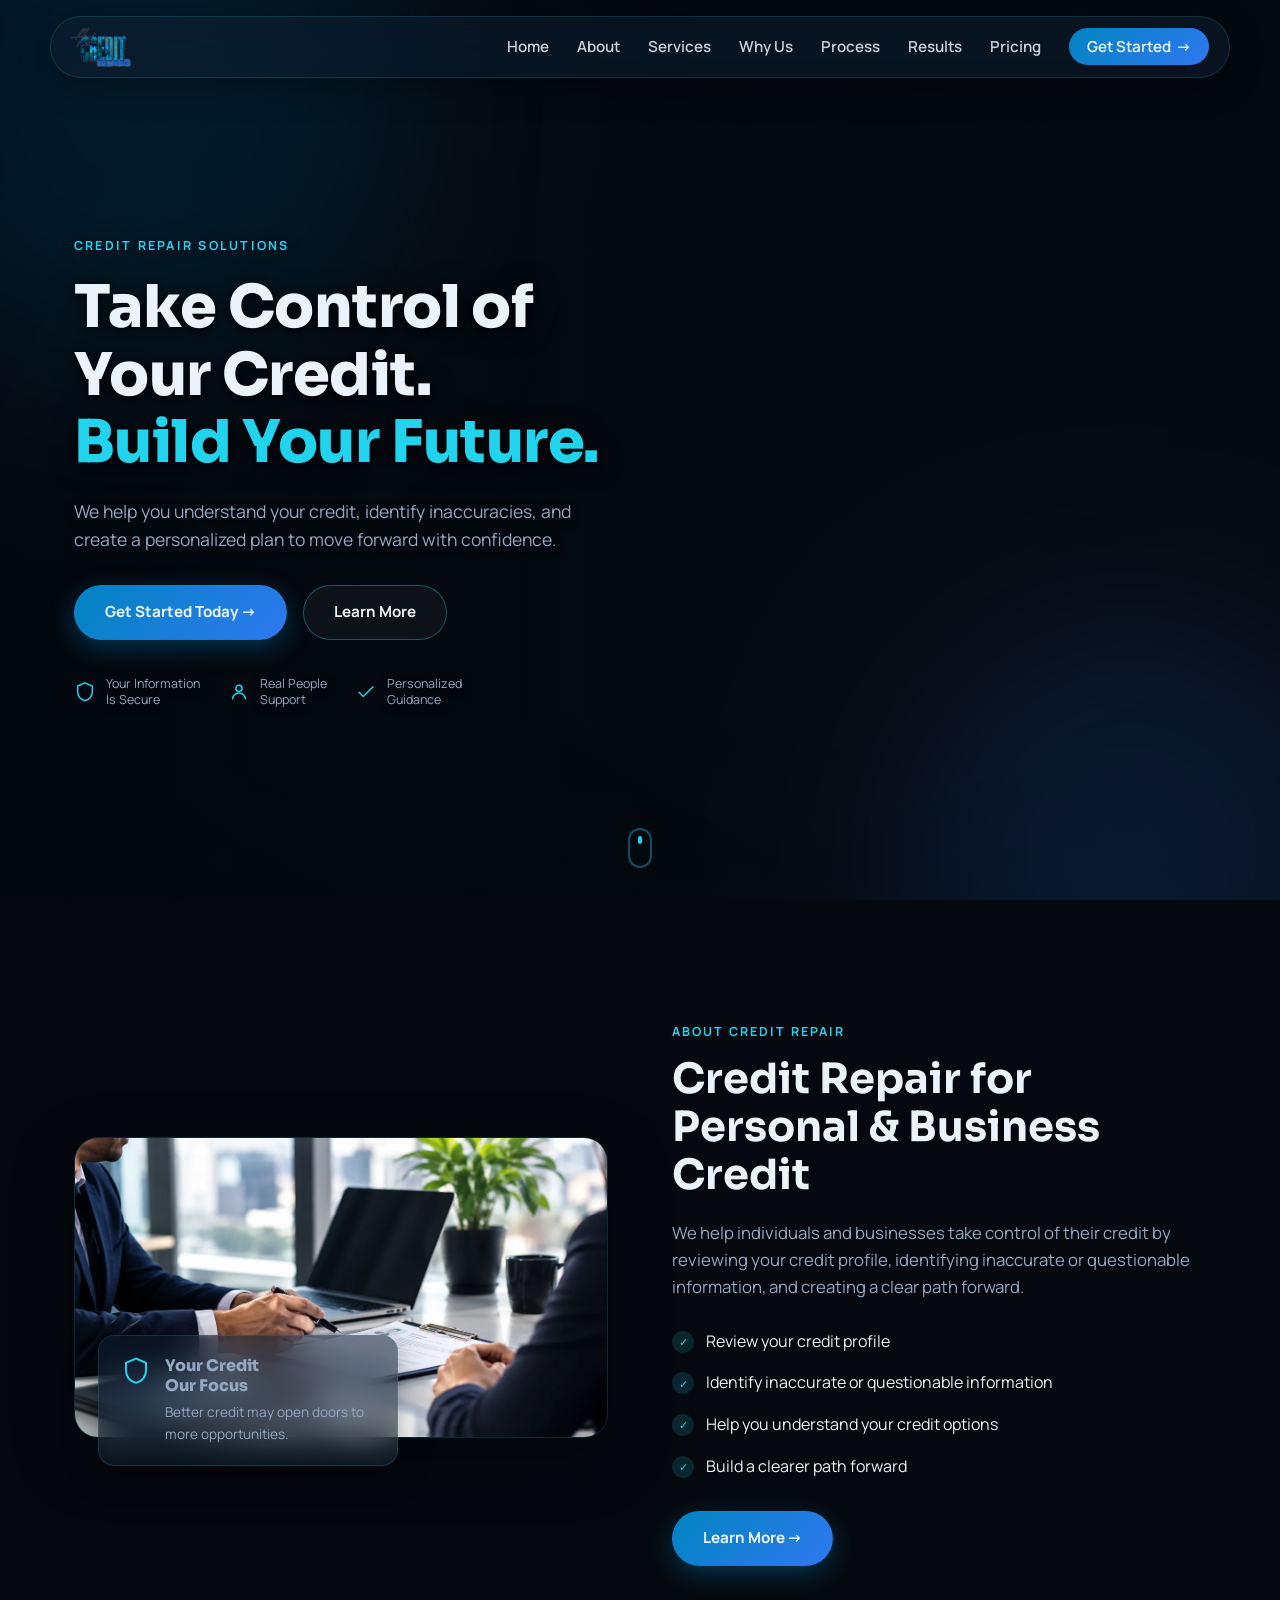
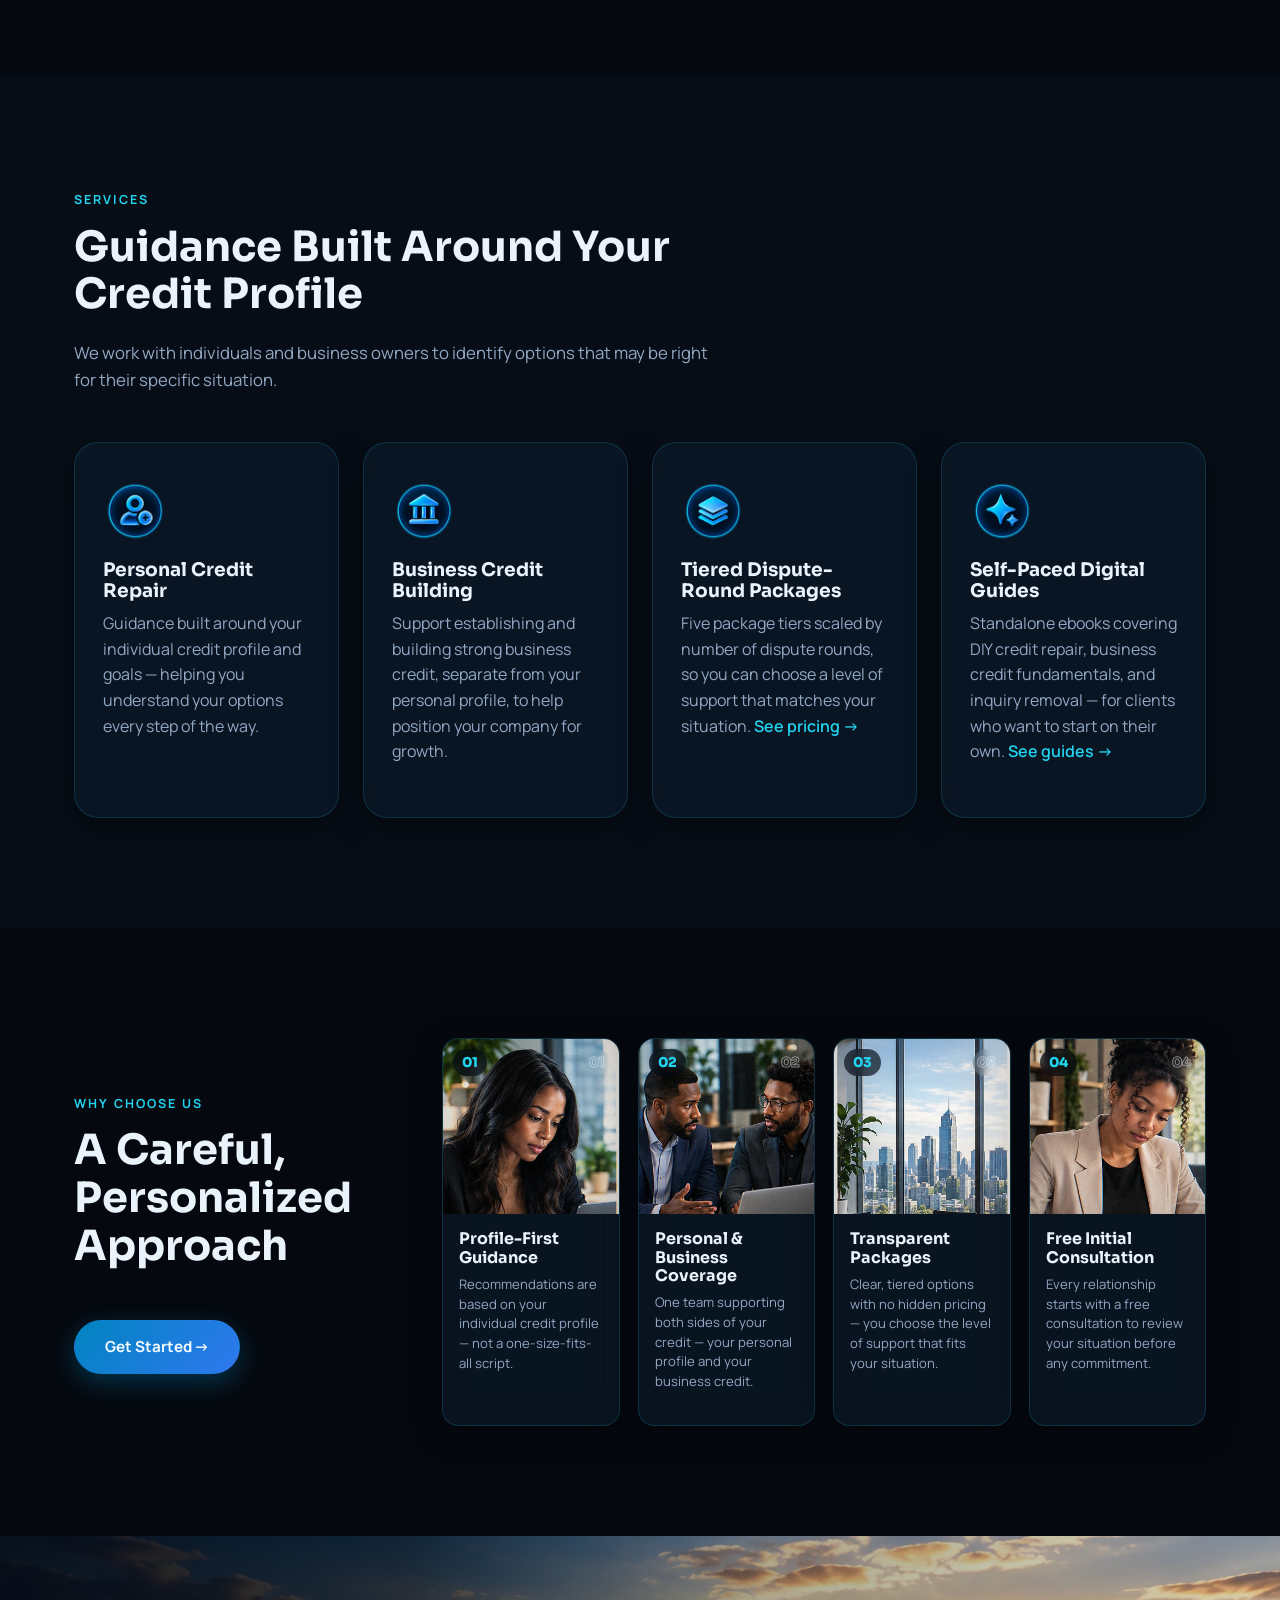
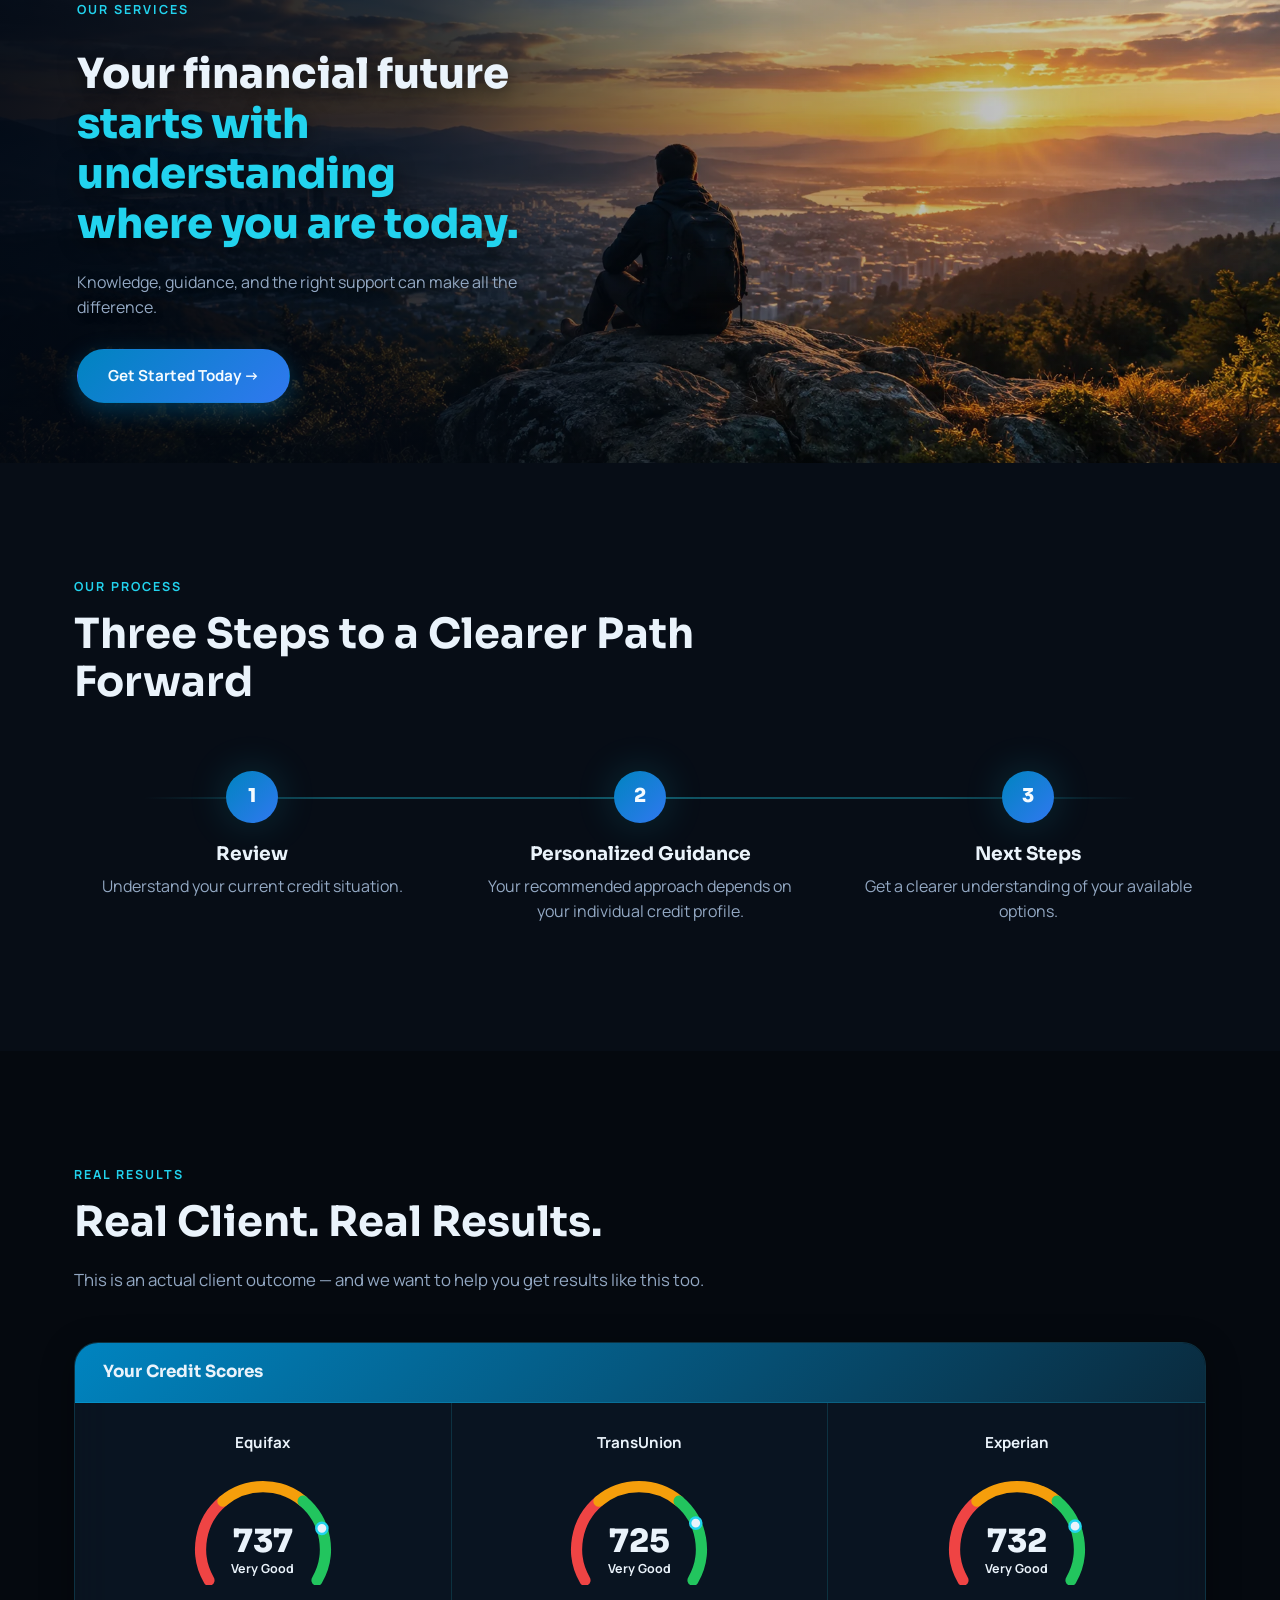
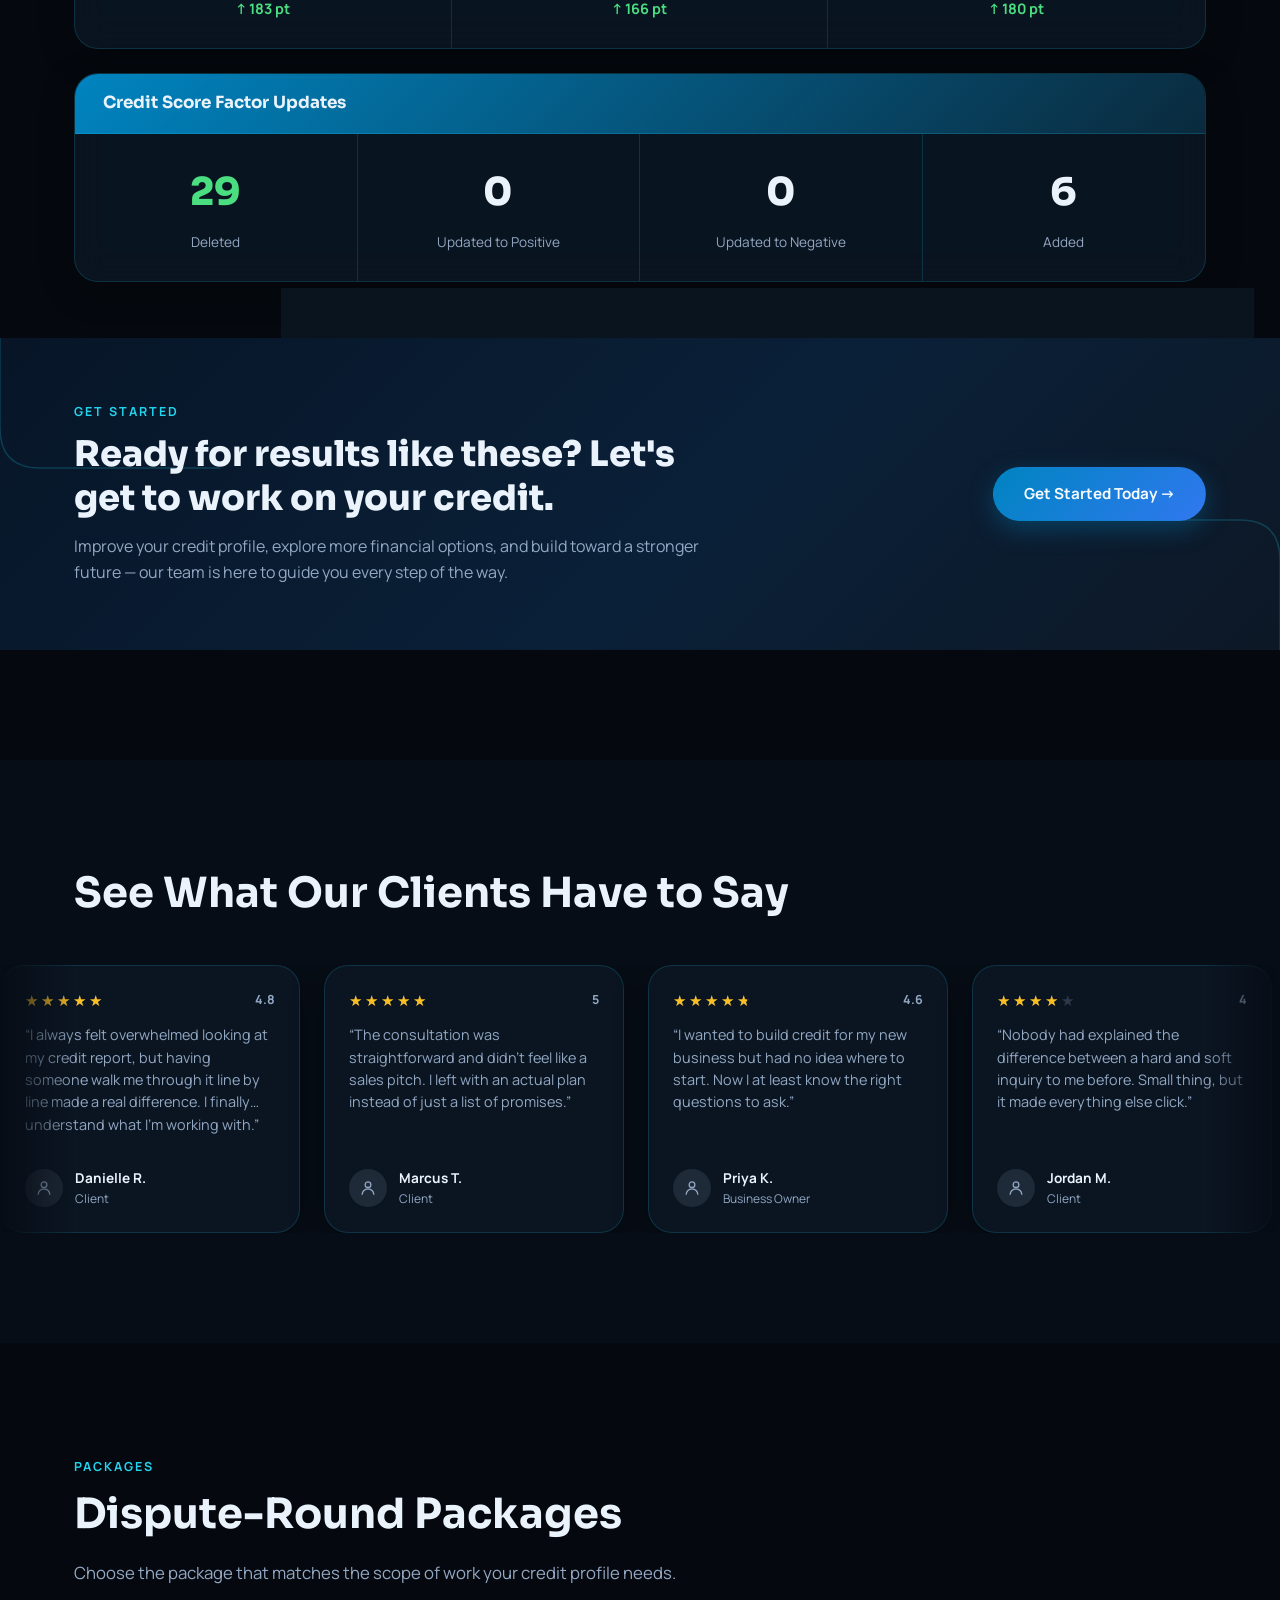
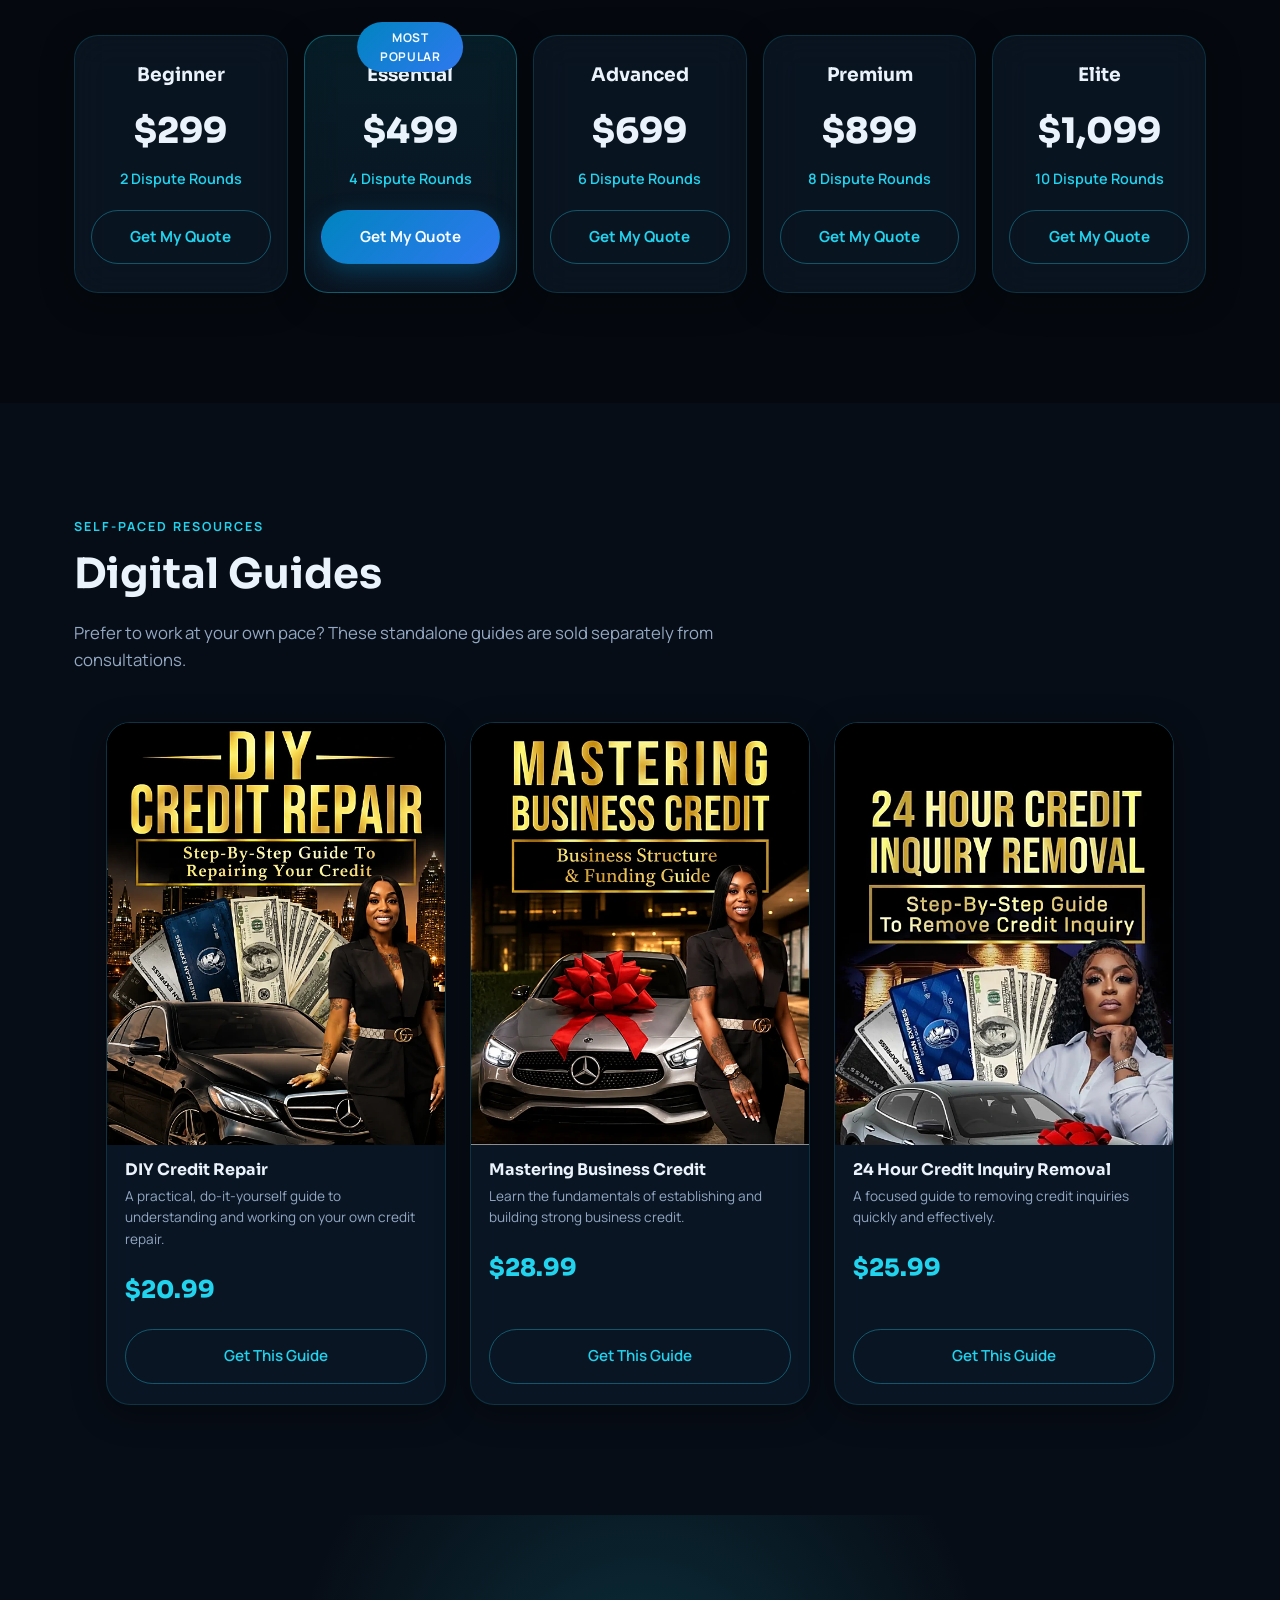
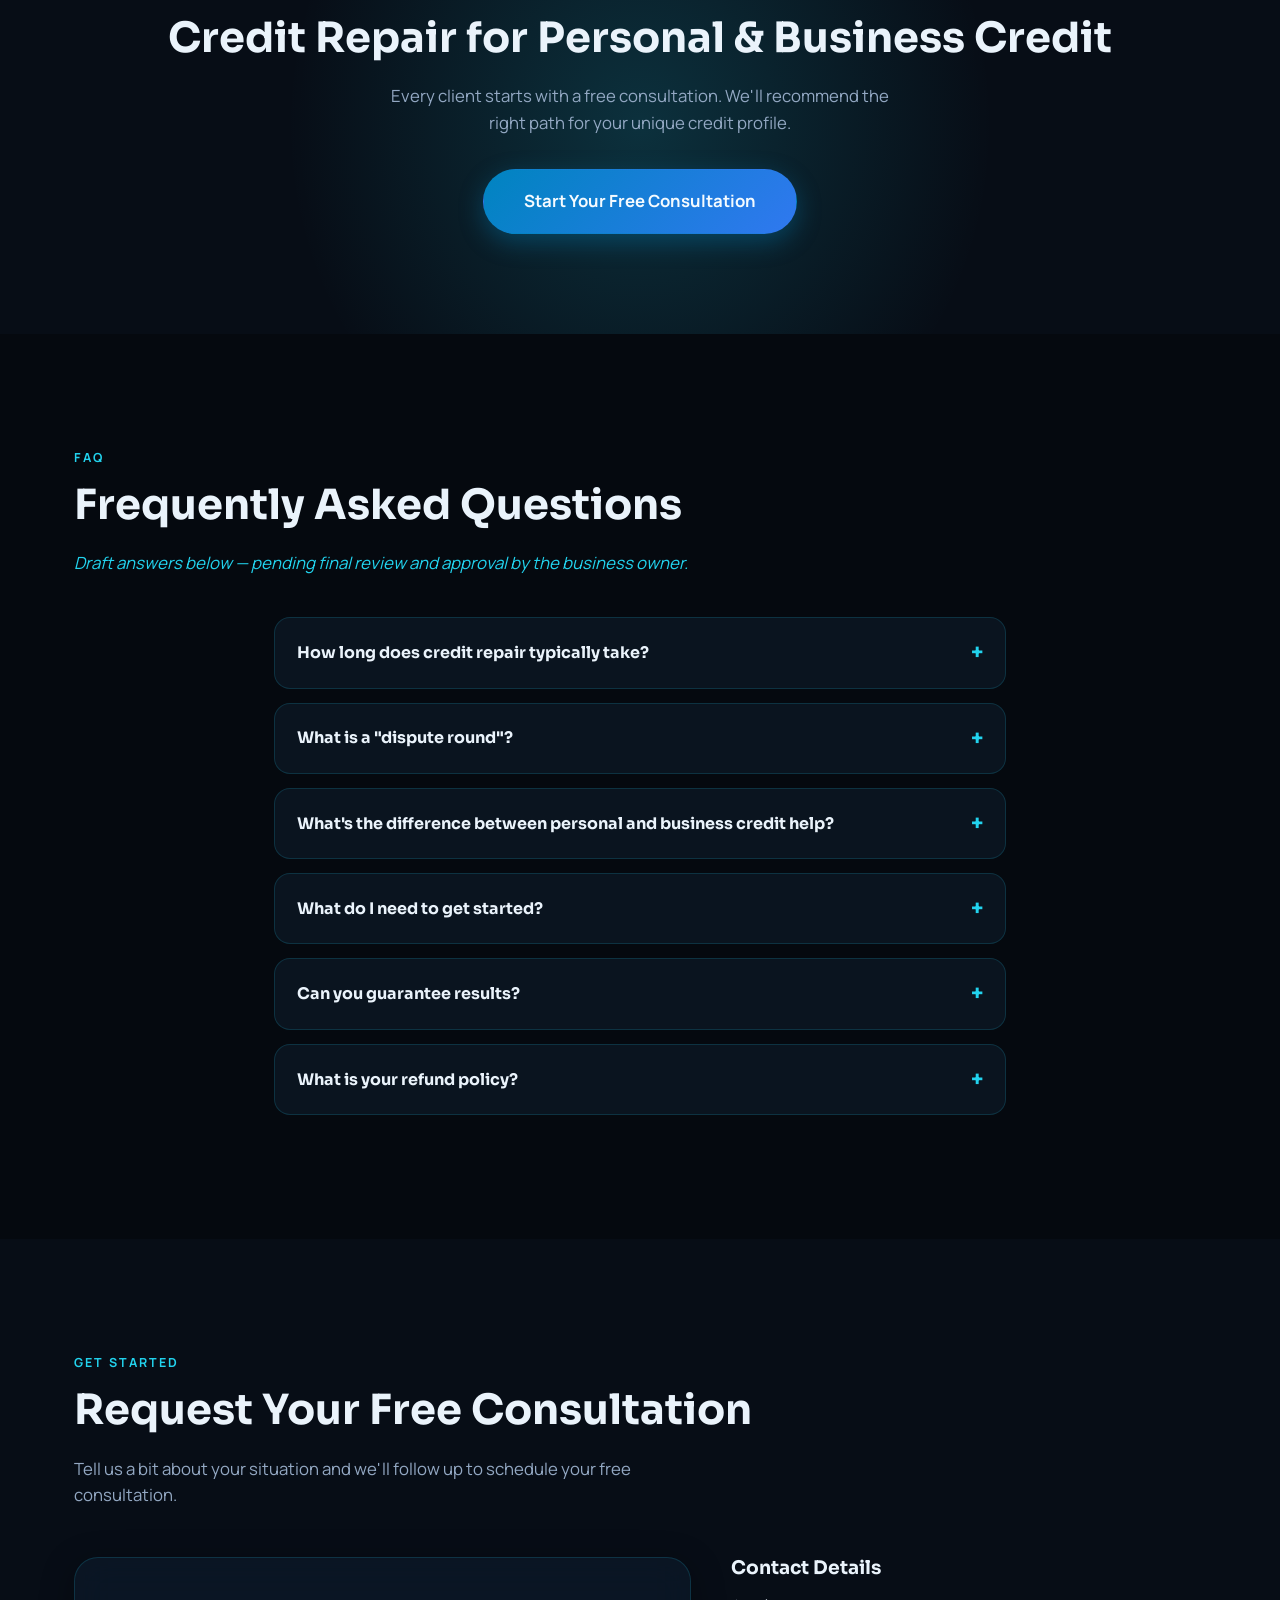
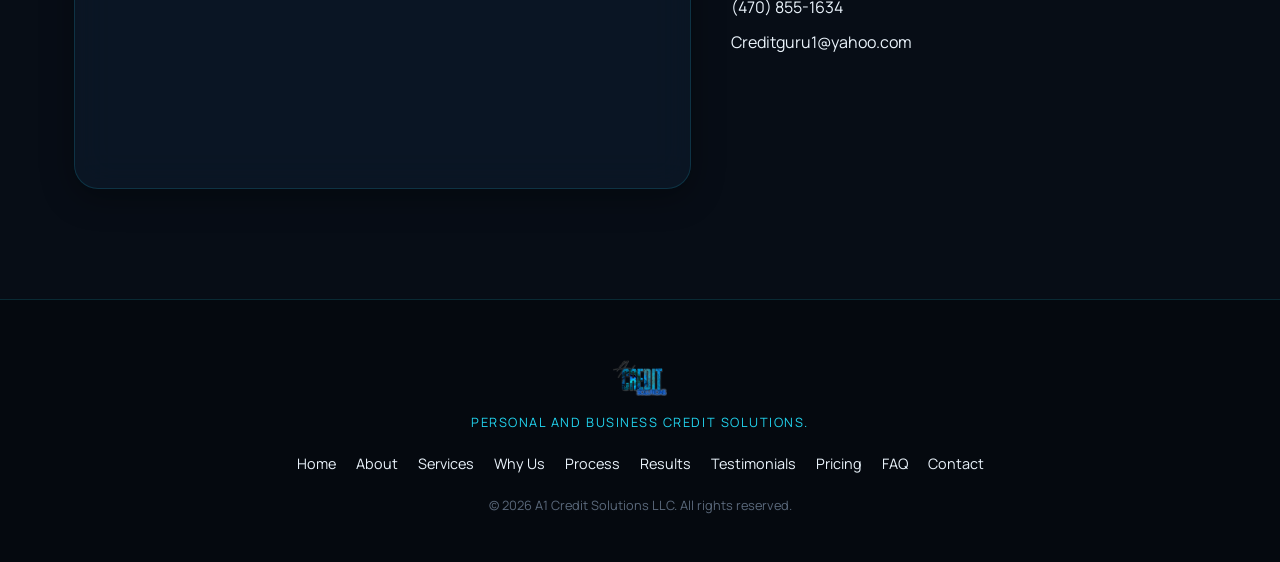
<file: index.html>
<!DOCTYPE html>
<html lang="en">
<head>
<meta charset="UTF-8">
<meta name="viewport" content="width=device-width, initial-scale=1.0">
<title>A1 Credit Solutions | Personal &amp; Business Credit Repair</title>
<meta name="description" content="A1 Credit Solutions offers personalized personal and business credit repair guidance, tiered dispute-round packages, and self-paced credit education resources.">
<link rel="preconnect" href="https://fonts.googleapis.com">
<link rel="preconnect" href="https://fonts.gstatic.com" crossorigin>
<link href="https://fonts.googleapis.com/css2?family=Manrope:wght@400;500;600;700;800&family=Sora:wght@600;700;800&display=swap" rel="stylesheet">
<link rel="stylesheet" href="css/style.css">
<link rel="icon" href="assets/logo.webp">
</head>
<body>

<div id="a1cr">

<a class="skip-link" href="#main">Skip to content</a>

<!-- ===== NAV ===== -->
<header class="site-header" id="site-header">
  <nav class="nav glass" aria-label="Primary">
    <a href="#top" class="brand" aria-label="A1 Credit Solutions home">
      <img src="assets/logo.webp" alt="A1 Credit Solutions logo" class="brand-logo">
    </a>
    <button class="nav-toggle" id="navToggle" aria-expanded="false" aria-controls="navLinks" aria-label="Toggle navigation menu">
      <span></span><span></span><span></span>
    </button>
    <ul class="nav-links" id="navLinks">
      <li><a href="#top">Home</a></li>
      <li><a href="#about">About</a></li>
      <li><a href="#services">Services</a></li>
      <li><a href="#why-us">Why Us</a></li>
      <li><a href="#process">Process</a></li>
      <li><a href="#results">Results</a></li>
      <li><a href="#pricing">Pricing</a></li>
      <li><a href="#contact" class="nav-cta">Get Started <span class="btn-arrow">&rarr;</span></a></li>
    </ul>
  </nav>
</header>

<main id="main">

  <!-- ===== HERO ===== -->
  <section class="hero" id="top">
    <div class="hero-media" aria-hidden="true">
      <video class="hero-video" id="heroVideo" autoplay muted loop playsinline preload="metadata">
        <source src="assets/hero-bg.mp4" type="video/mp4">
      </video>
      <div class="hero-overlay"></div>
      <div class="hero-glow hero-glow--a"></div>
      <div class="hero-glow hero-glow--b"></div>
    </div>

    <div class="hero-content-wrap container">
      <div class="hero-text">
        <span class="hero-eyebrow hero-anim" style="--d:0.1s">Credit Repair Solutions</span>
        <h1 class="hero-title hero-anim" style="--d:0.22s">Take Control of<br>Your Credit.<br><span class="text-accent">Build Your Future.</span></h1>
        <p class="hero-subhead hero-anim" style="--d:0.36s">We help you understand your credit, identify inaccuracies, and create a personalized plan to move forward with confidence.</p>
        <div class="hero-actions hero-anim" style="--d:0.48s">
          <a href="#contact" class="btn btn-primary hero-btn-primary">Get Started Today <span class="btn-arrow">&rarr;</span></a>
          <a href="#about" class="btn btn-ghost">Learn More</a>
        </div>
        <ul class="hero-trust hero-anim" style="--d:0.6s">
          <li>
            <svg viewBox="0 0 24 24" fill="none" stroke="currentColor" stroke-width="1.6"><path d="M12 2l8 3.5v6c0 5-3.4 8.6-8 10-4.6-1.4-8-5-8-10v-6L12 2z"/></svg>
            <span>Your Information<br>Is Secure</span>
          </li>
          <li>
            <svg viewBox="0 0 24 24" fill="none" stroke="currentColor" stroke-width="1.6"><circle cx="12" cy="8" r="3.4"/><path d="M5 20c0-3.9 3.1-7 7-7s7 3.1 7 7"/></svg>
            <span>Real People<br>Support</span>
          </li>
          <li>
            <svg viewBox="0 0 24 24" fill="none" stroke="currentColor" stroke-width="1.6"><path d="M4 12l5 5L20 6"/></svg>
            <span>Personalized<br>Guidance</span>
          </li>
        </ul>
      </div>
    </div>

    <div class="scroll-cue" aria-hidden="true"><span></span></div>
  </section>

  <!-- ===== ABOUT / STATS ===== -->
  <section class="section" id="about">
    <div class="container about-grid">
      <div class="about-media reveal">
        <img src="assets/about-photo.webp" alt="Two professionals reviewing a client's credit profile together" class="about-photo">
        <div class="about-badge glass">
          <span class="about-badge-icon" aria-hidden="true">
            <svg viewBox="0 0 24 24" fill="none" stroke="currentColor" stroke-width="1.6"><path d="M12 2l8 3.5v6c0 5-3.4 8.6-8 10-4.6-1.4-8-5-8-10v-6L12 2z"/></svg>
          </span>
          <div>
            <p class="about-badge-title">Your Credit<br>Our Focus</p>
            <p class="about-badge-text">Better credit may open doors to more opportunities.</p>
          </div>
        </div>
      </div>
      <div class="about-content reveal">
        <span class="eyebrow">About Credit Repair</span>
        <h2 class="section-title">Credit Repair for Personal &amp; Business Credit</h2>
        <p class="section-lead">We help individuals and businesses take control of their credit by reviewing your credit profile, identifying inaccurate or questionable information, and creating a clear path forward.</p>
        <ul class="about-checklist">
          <li><span class="check-icon" aria-hidden="true">&#10003;</span>Review your credit profile</li>
          <li><span class="check-icon" aria-hidden="true">&#10003;</span>Identify inaccurate or questionable information</li>
          <li><span class="check-icon" aria-hidden="true">&#10003;</span>Help you understand your credit options</li>
          <li><span class="check-icon" aria-hidden="true">&#10003;</span>Build a clearer path forward</li>
        </ul>
        <a href="#services" class="btn btn-primary">Learn More <span class="btn-arrow">&rarr;</span></a>
      </div>
    </div>
  </section>

  <!-- ===== SERVICES ===== -->
  <section class="section section--alt" id="services">
    <div class="container reveal">
      <span class="eyebrow">Services</span>
      <h2 class="section-title">Guidance Built Around Your Credit Profile</h2>
      <p class="section-lead">We work with individuals and business owners to identify options that may be right for their specific situation.</p>
    </div>

    <div class="card-grid container">
      <article class="service-card glass reveal">
        <img src="assets/icons/icon-personal.webp" alt="" class="service-icon" width="64" height="64">
        <h3>Personal Credit Repair</h3>
        <p>Guidance built around your individual credit profile and goals — helping you understand your options every step of the way.</p>
      </article>
      <article class="service-card glass reveal">
        <img src="assets/icons/icon-business.webp" alt="" class="service-icon" width="64" height="64">
        <h3>Business Credit Building</h3>
        <p>Support establishing and building strong business credit, separate from your personal profile, to help position your company for growth.</p>
      </article>
      <article class="service-card glass reveal">
        <img src="assets/icons/icon-packages.webp" alt="" class="service-icon" width="64" height="64">
        <h3>Tiered Dispute-Round Packages</h3>
        <p>Five package tiers scaled by number of dispute rounds, so you can choose a level of support that matches your situation. <a href="#pricing">See pricing &rarr;</a></p>
      </article>
      <article class="service-card glass reveal">
        <img src="assets/icons/icon-guides.webp" alt="" class="service-icon" width="64" height="64">
        <h3>Self-Paced Digital Guides</h3>
        <p>Standalone ebooks covering DIY credit repair, business credit fundamentals, and inquiry removal — for clients who want to start on their own. <a href="#digital-products">See guides &rarr;</a></p>
      </article>
    </div>
  </section>

  <!-- ===== WHY CHOOSE US ===== -->
  <section class="section" id="why-us">
    <div class="container why-layout">
      <div class="why-intro reveal">
        <span class="eyebrow">Why Choose Us</span>
        <h2 class="section-title">A Careful, Personalized Approach</h2>
        <a href="#contact" class="btn btn-primary">Get Started <span class="btn-arrow">&rarr;</span></a>
      </div>
      <div class="why-grid">
        <div class="why-card glass reveal">
          <div class="why-media">
            <img src="assets/services/personal.webp" alt="A woman reviewing her credit profile on a laptop" class="why-photo" loading="lazy">
            <span class="why-badge">01</span>
            <span class="why-badge why-badge--echo">01</span>
          </div>
          <div class="why-body">
            <h3>Profile-First Guidance</h3>
            <p>Recommendations are based on your individual credit profile — not a one-size-fits-all script.</p>
          </div>
        </div>
        <div class="why-card glass reveal">
          <div class="why-media">
            <img src="assets/services/business.webp" alt="Two business owners reviewing credit documents together" class="why-photo" loading="lazy">
            <span class="why-badge">02</span>
            <span class="why-badge why-badge--echo">02</span>
          </div>
          <div class="why-body">
            <h3>Personal &amp; Business Coverage</h3>
            <p>One team supporting both sides of your credit — your personal profile and your business credit.</p>
          </div>
        </div>
        <div class="why-card glass reveal">
          <div class="why-media">
            <img src="assets/services/packages.webp" alt="A boardroom table overlooking the city skyline" class="why-photo" loading="lazy">
            <span class="why-badge">03</span>
            <span class="why-badge why-badge--echo">03</span>
          </div>
          <div class="why-body">
            <h3>Transparent Packages</h3>
            <p>Clear, tiered options with no hidden pricing — you choose the level of support that fits your situation.</p>
          </div>
        </div>
        <div class="why-card glass reveal">
          <div class="why-media">
            <img src="assets/services/guides.webp" alt="A woman taking notes beside her laptop while studying" class="why-photo" loading="lazy">
            <span class="why-badge">04</span>
            <span class="why-badge why-badge--echo">04</span>
          </div>
          <div class="why-body">
            <h3>Free Initial Consultation</h3>
            <p>Every relationship starts with a free consultation to review your situation before any commitment.</p>
          </div>
        </div>
      </div>
    </div>
  </section>

  <!-- ===== PHOTO CTA BANNER ===== -->
  <section class="cta-photo-band">
    <div class="cta-photo-media" aria-hidden="true">
      <img src="assets/cta-banner.webp" alt="" class="cta-photo-img">
      <div class="cta-photo-overlay"></div>
    </div>
    <div class="cta-photo-inner reveal">
      <span class="eyebrow">Our Services</span>
      <h2 class="cta-photo-title">Your financial future<br><span class="text-accent">starts with understanding<br>where you are today.</span></h2>
      <p class="cta-photo-text">Knowledge, guidance, and the right support can make all the difference.</p>
      <a href="#contact" class="btn btn-primary">Get Started Today <span class="btn-arrow">&rarr;</span></a>
    </div>
  </section>

  <!-- ===== PROCESS ===== -->
  <section class="section section--alt" id="process">
    <div class="container reveal">
      <span class="eyebrow">Our Process</span>
      <h2 class="section-title">Three Steps to a Clearer Path Forward</h2>
    </div>
    <div class="process-track container">
      <div class="process-line" aria-hidden="true"></div>
      <div class="process-step reveal">
        <span class="process-index">1</span>
        <h3>Review</h3>
        <p>Understand your current credit situation.</p>
      </div>
      <div class="process-step reveal">
        <span class="process-index">2</span>
        <h3>Personalized Guidance</h3>
        <p>Your recommended approach depends on your individual credit profile.</p>
      </div>
      <div class="process-step reveal">
        <span class="process-index">3</span>
        <h3>Next Steps</h3>
        <p>Get a clearer understanding of your available options.</p>
      </div>
    </div>
  </section>

  <!-- ===== RESULTS ===== -->
  <section class="section" id="results">
    <div class="container reveal">
      <span class="eyebrow">Real Results</span>
      <h2 class="section-title">Real Client. Real Results.</h2>
      <p class="section-lead">This is an actual client outcome — and we want to help you get results like this too.</p>
    </div>

    <div class="results-wrap container reveal">
      <div class="results-panel glass">
        <div class="results-panel-header">Your Credit Scores</div>
        <div class="results-scores">
          <div class="score-card">
            <span class="score-bureau">Equifax</span>
            <div class="score-gauge">
              <svg viewBox="0 0 200 150" class="score-gauge-svg" aria-hidden="true"><path d="M 32.45 144.00 A 78 78 0 0 1 49.86 45.25" stroke="#ef4444" stroke-width="14" fill="none" stroke-linecap="round"/><path d="M 49.86 45.25 A 78 78 0 0 1 150.14 45.25" stroke="#f59e0b" stroke-width="14" fill="none" stroke-linecap="round"/><path d="M 150.14 45.25 A 78 78 0 0 1 167.55 144.00" stroke="#22c55e" stroke-width="14" fill="none" stroke-linecap="round"/><circle cx="173.61" cy="79.21" r="7" fill="#eaf3fb" stroke="#22d3ee" stroke-width="3"/></svg>
              <div class="score-gauge-value">
                <span class="score-value">737</span>
                <span class="score-label">Very Good</span>
              </div>
            </div>
            <span class="score-delta">&uarr; 183 pt</span>
          </div>
          <div class="score-card">
            <span class="score-bureau">TransUnion</span>
            <div class="score-gauge">
              <svg viewBox="0 0 200 150" class="score-gauge-svg" aria-hidden="true"><path d="M 32.45 144.00 A 78 78 0 0 1 49.86 45.25" stroke="#ef4444" stroke-width="14" fill="none" stroke-linecap="round"/><path d="M 49.86 45.25 A 78 78 0 0 1 150.14 45.25" stroke="#f59e0b" stroke-width="14" fill="none" stroke-linecap="round"/><path d="M 150.14 45.25 A 78 78 0 0 1 167.55 144.00" stroke="#22c55e" stroke-width="14" fill="none" stroke-linecap="round"/><circle cx="170.95" cy="72.60" r="7" fill="#eaf3fb" stroke="#22d3ee" stroke-width="3"/></svg>
              <div class="score-gauge-value">
                <span class="score-value">725</span>
                <span class="score-label">Very Good</span>
              </div>
            </div>
            <span class="score-delta">&uarr; 166 pt</span>
          </div>
          <div class="score-card">
            <span class="score-bureau">Experian</span>
            <div class="score-gauge">
              <svg viewBox="0 0 200 150" class="score-gauge-svg" aria-hidden="true"><path d="M 32.45 144.00 A 78 78 0 0 1 49.86 45.25" stroke="#ef4444" stroke-width="14" fill="none" stroke-linecap="round"/><path d="M 49.86 45.25 A 78 78 0 0 1 150.14 45.25" stroke="#f59e0b" stroke-width="14" fill="none" stroke-linecap="round"/><path d="M 150.14 45.25 A 78 78 0 0 1 167.55 144.00" stroke="#22c55e" stroke-width="14" fill="none" stroke-linecap="round"/><circle cx="172.58" cy="76.42" r="7" fill="#eaf3fb" stroke="#22d3ee" stroke-width="3"/></svg>
              <div class="score-gauge-value">
                <span class="score-value">732</span>
                <span class="score-label">Very Good</span>
              </div>
            </div>
            <span class="score-delta">&uarr; 180 pt</span>
          </div>
        </div>
      </div>

      <div class="results-panel glass">
        <div class="results-panel-header">Credit Score Factor Updates</div>
        <div class="results-factors">
          <div class="factor-stat">
            <span class="factor-number factor-positive">29</span>
            <span class="factor-label">Deleted</span>
          </div>
          <div class="factor-stat">
            <span class="factor-number">0</span>
            <span class="factor-label">Updated to Positive</span>
          </div>
          <div class="factor-stat">
            <span class="factor-number">0</span>
            <span class="factor-label">Updated to Negative</span>
          </div>
          <div class="factor-stat">
            <span class="factor-number">6</span>
            <span class="factor-label">Added</span>
          </div>
        </div>
      </div>
    </div>

    <div class="results-cta-band reveal">
      <svg class="results-cta-corner results-cta-corner--tl" viewBox="0 0 220 160" aria-hidden="true"><path d="M0 0 V90 Q0 130 40 130 H220" fill="none" stroke="currentColor" stroke-width="1.5"/></svg>
      <svg class="results-cta-corner results-cta-corner--br" viewBox="0 0 220 160" aria-hidden="true"><path d="M220 160 V70 Q220 30 180 30 H0" fill="none" stroke="currentColor" stroke-width="1.5"/></svg>
      <div class="container results-cta-inner">
        <div class="results-cta-text">
          <span class="eyebrow">Get Started</span>
          <h3>Ready for results like these? Let's get to work on your credit.</h3>
          <p>Improve your credit profile, explore more financial options, and build toward a stronger future — our team is here to guide you every step of the way.</p>
        </div>
        <a href="#contact" class="btn btn-primary results-cta-btn">Get Started Today <span class="btn-arrow">&rarr;</span></a>
      </div>
    </div>

  </section>

  <!-- ===== TESTIMONIALS ===== -->
  <section class="section section--alt testimonial-section" id="testimonials">
    <div class="container reveal">
      <h2 class="section-title">See What Our Clients Have to Say</h2>
    </div>

    <div class="testimonial-carousel reveal" id="testimonialCarousel">
      <div class="testimonial-track">
        <article class="testimonial-card glass">
          <div class="testimonial-header">
            <div class="testimonial-stars" style="--rating:4.8;" aria-hidden="true"><span class="stars-bg">&#9733;&#9733;&#9733;&#9733;&#9733;</span><span class="stars-fg">&#9733;&#9733;&#9733;&#9733;&#9733;</span></div>
            <span class="testimonial-rating-num">4.8</span>
          </div>
          <p class="testimonial-quote">&ldquo;I always felt overwhelmed looking at my credit report, but having someone walk me through it line by line made a real difference. I finally understand what I'm working with.&rdquo;</p>
          <div class="testimonial-author">
            <span class="testimonial-avatar" aria-hidden="true"><svg viewBox="0 0 24 24" fill="none" stroke="currentColor" stroke-width="1.6"><circle cx="12" cy="8" r="3.4"/><path d="M5 20c0-3.9 3.1-7 7-7s7 3.1 7 7"/></svg></span>
            <div>
              <p class="testimonial-name">Danielle R.</p>
              <p class="testimonial-role">Client</p>
            </div>
          </div>
        </article>
        <article class="testimonial-card glass">
          <div class="testimonial-header">
            <div class="testimonial-stars" style="--rating:5;" aria-hidden="true"><span class="stars-bg">&#9733;&#9733;&#9733;&#9733;&#9733;</span><span class="stars-fg">&#9733;&#9733;&#9733;&#9733;&#9733;</span></div>
            <span class="testimonial-rating-num">5</span>
          </div>
          <p class="testimonial-quote">&ldquo;The consultation was straightforward and didn't feel like a sales pitch. I left with an actual plan instead of just a list of promises.&rdquo;</p>
          <div class="testimonial-author">
            <span class="testimonial-avatar" aria-hidden="true"><svg viewBox="0 0 24 24" fill="none" stroke="currentColor" stroke-width="1.6"><circle cx="12" cy="8" r="3.4"/><path d="M5 20c0-3.9 3.1-7 7-7s7 3.1 7 7"/></svg></span>
            <div>
              <p class="testimonial-name">Marcus T.</p>
              <p class="testimonial-role">Client</p>
            </div>
          </div>
        </article>
        <article class="testimonial-card glass">
          <div class="testimonial-header">
            <div class="testimonial-stars" style="--rating:4.6;" aria-hidden="true"><span class="stars-bg">&#9733;&#9733;&#9733;&#9733;&#9733;</span><span class="stars-fg">&#9733;&#9733;&#9733;&#9733;&#9733;</span></div>
            <span class="testimonial-rating-num">4.6</span>
          </div>
          <p class="testimonial-quote">&ldquo;I wanted to build credit for my new business but had no idea where to start. Now I at least know the right questions to ask.&rdquo;</p>
          <div class="testimonial-author">
            <span class="testimonial-avatar" aria-hidden="true"><svg viewBox="0 0 24 24" fill="none" stroke="currentColor" stroke-width="1.6"><circle cx="12" cy="8" r="3.4"/><path d="M5 20c0-3.9 3.1-7 7-7s7 3.1 7 7"/></svg></span>
            <div>
              <p class="testimonial-name">Priya K.</p>
              <p class="testimonial-role">Business Owner</p>
            </div>
          </div>
        </article>
        <article class="testimonial-card glass">
          <div class="testimonial-header">
            <div class="testimonial-stars" style="--rating:4;" aria-hidden="true"><span class="stars-bg">&#9733;&#9733;&#9733;&#9733;&#9733;</span><span class="stars-fg">&#9733;&#9733;&#9733;&#9733;&#9733;</span></div>
            <span class="testimonial-rating-num">4</span>
          </div>
          <p class="testimonial-quote">&ldquo;Nobody had explained the difference between a hard and soft inquiry to me before. Small thing, but it made everything else click.&rdquo;</p>
          <div class="testimonial-author">
            <span class="testimonial-avatar" aria-hidden="true"><svg viewBox="0 0 24 24" fill="none" stroke="currentColor" stroke-width="1.6"><circle cx="12" cy="8" r="3.4"/><path d="M5 20c0-3.9 3.1-7 7-7s7 3.1 7 7"/></svg></span>
            <div>
              <p class="testimonial-name">Jordan M.</p>
              <p class="testimonial-role">Client</p>
            </div>
          </div>
        </article>
        <article class="testimonial-card glass">
          <div class="testimonial-header">
            <div class="testimonial-stars" style="--rating:4.9;" aria-hidden="true"><span class="stars-bg">&#9733;&#9733;&#9733;&#9733;&#9733;</span><span class="stars-fg">&#9733;&#9733;&#9733;&#9733;&#9733;</span></div>
            <span class="testimonial-rating-num">4.9</span>
          </div>
          <p class="testimonial-quote">&ldquo;I've read a dozen articles about credit repair and none of it clicked until someone applied it to my actual situation.&rdquo;</p>
          <div class="testimonial-author">
            <span class="testimonial-avatar" aria-hidden="true"><svg viewBox="0 0 24 24" fill="none" stroke="currentColor" stroke-width="1.6"><circle cx="12" cy="8" r="3.4"/><path d="M5 20c0-3.9 3.1-7 7-7s7 3.1 7 7"/></svg></span>
            <div>
              <p class="testimonial-name">Sofia L.</p>
              <p class="testimonial-role">Client</p>
            </div>
          </div>
        </article>
        <article class="testimonial-card glass">
          <div class="testimonial-header">
            <div class="testimonial-stars" style="--rating:4.5;" aria-hidden="true"><span class="stars-bg">&#9733;&#9733;&#9733;&#9733;&#9733;</span><span class="stars-fg">&#9733;&#9733;&#9733;&#9733;&#9733;</span></div>
            <span class="testimonial-rating-num">4.5</span>
          </div>
          <p class="testimonial-quote">&ldquo;I was skeptical going in, but the process felt honest the whole way through. No pressure, just information.&rdquo;</p>
          <div class="testimonial-author">
            <span class="testimonial-avatar" aria-hidden="true"><svg viewBox="0 0 24 24" fill="none" stroke="currentColor" stroke-width="1.6"><circle cx="12" cy="8" r="3.4"/><path d="M5 20c0-3.9 3.1-7 7-7s7 3.1 7 7"/></svg></span>
            <div>
              <p class="testimonial-name">Andre B.</p>
              <p class="testimonial-role">Client</p>
            </div>
          </div>
        </article>
        <article class="testimonial-card glass">
          <div class="testimonial-header">
            <div class="testimonial-stars" style="--rating:4.7;" aria-hidden="true"><span class="stars-bg">&#9733;&#9733;&#9733;&#9733;&#9733;</span><span class="stars-fg">&#9733;&#9733;&#9733;&#9733;&#9733;</span></div>
            <span class="testimonial-rating-num">4.7</span>
          </div>
          <p class="testimonial-quote">&ldquo;Between work and school, I don't have time to become a credit expert myself. It helped to have someone break it down in plain language.&rdquo;</p>
          <div class="testimonial-author">
            <span class="testimonial-avatar" aria-hidden="true"><svg viewBox="0 0 24 24" fill="none" stroke="currentColor" stroke-width="1.6"><circle cx="12" cy="8" r="3.4"/><path d="M5 20c0-3.9 3.1-7 7-7s7 3.1 7 7"/></svg></span>
            <div>
              <p class="testimonial-name">Kayla W.</p>
              <p class="testimonial-role">Client</p>
            </div>
          </div>
        </article>
        <article class="testimonial-card glass">
          <div class="testimonial-header">
            <div class="testimonial-stars" style="--rating:4.8;" aria-hidden="true"><span class="stars-bg">&#9733;&#9733;&#9733;&#9733;&#9733;</span><span class="stars-fg">&#9733;&#9733;&#9733;&#9733;&#9733;</span></div>
            <span class="testimonial-rating-num">4.8</span>
          </div>
          <p class="testimonial-quote">&ldquo;I came in focused on my personal credit and walked out understanding a few things about business credit too. Wasn't expecting that.&rdquo;</p>
          <div class="testimonial-author">
            <span class="testimonial-avatar" aria-hidden="true"><svg viewBox="0 0 24 24" fill="none" stroke="currentColor" stroke-width="1.6"><circle cx="12" cy="8" r="3.4"/><path d="M5 20c0-3.9 3.1-7 7-7s7 3.1 7 7"/></svg></span>
            <div>
              <p class="testimonial-name">Tyler H.</p>
              <p class="testimonial-role">Small Business Owner</p>
            </div>
          </div>
        </article>
        <article class="testimonial-card glass">
          <div class="testimonial-header">
            <div class="testimonial-stars" style="--rating:4.3;" aria-hidden="true"><span class="stars-bg">&#9733;&#9733;&#9733;&#9733;&#9733;</span><span class="stars-fg">&#9733;&#9733;&#9733;&#9733;&#9733;</span></div>
            <span class="testimonial-rating-num">4.3</span>
          </div>
          <p class="testimonial-quote">&ldquo;The dispute process always felt like a black box to me. Now I actually understand what's being disputed and why.&rdquo;</p>
          <div class="testimonial-author">
            <span class="testimonial-avatar" aria-hidden="true"><svg viewBox="0 0 24 24" fill="none" stroke="currentColor" stroke-width="1.6"><circle cx="12" cy="8" r="3.4"/><path d="M5 20c0-3.9 3.1-7 7-7s7 3.1 7 7"/></svg></span>
            <div>
              <p class="testimonial-name">Renee P.</p>
              <p class="testimonial-role">Client</p>
            </div>
          </div>
        </article>
        <article class="testimonial-card glass">
          <div class="testimonial-header">
            <div class="testimonial-stars" style="--rating:5;" aria-hidden="true"><span class="stars-bg">&#9733;&#9733;&#9733;&#9733;&#9733;</span><span class="stars-fg">&#9733;&#9733;&#9733;&#9733;&#9733;</span></div>
            <span class="testimonial-rating-num">5</span>
          </div>
          <p class="testimonial-quote">&ldquo;Good communication from start to finish. I never felt like I was chasing anyone for updates.&rdquo;</p>
          <div class="testimonial-author">
            <span class="testimonial-avatar" aria-hidden="true"><svg viewBox="0 0 24 24" fill="none" stroke="currentColor" stroke-width="1.6"><circle cx="12" cy="8" r="3.4"/><path d="M5 20c0-3.9 3.1-7 7-7s7 3.1 7 7"/></svg></span>
            <div>
              <p class="testimonial-name">Malik S.</p>
              <p class="testimonial-role">Client</p>
            </div>
          </div>
        </article>
        <article class="testimonial-card glass">
          <div class="testimonial-header">
            <div class="testimonial-stars" style="--rating:4.6;" aria-hidden="true"><span class="stars-bg">&#9733;&#9733;&#9733;&#9733;&#9733;</span><span class="stars-fg">&#9733;&#9733;&#9733;&#9733;&#9733;</span></div>
            <span class="testimonial-rating-num">4.6</span>
          </div>
          <p class="testimonial-quote">&ldquo;I appreciated that they were upfront about what to expect instead of overselling things.&rdquo;</p>
          <div class="testimonial-author">
            <span class="testimonial-avatar" aria-hidden="true"><svg viewBox="0 0 24 24" fill="none" stroke="currentColor" stroke-width="1.6"><circle cx="12" cy="8" r="3.4"/><path d="M5 20c0-3.9 3.1-7 7-7s7 3.1 7 7"/></svg></span>
            <div>
              <p class="testimonial-name">Grace O.</p>
              <p class="testimonial-role">Client</p>
            </div>
          </div>
        </article>
        <article class="testimonial-card glass">
          <div class="testimonial-header">
            <div class="testimonial-stars" style="--rating:4;" aria-hidden="true"><span class="stars-bg">&#9733;&#9733;&#9733;&#9733;&#9733;</span><span class="stars-fg">&#9733;&#9733;&#9733;&#9733;&#9733;</span></div>
            <span class="testimonial-rating-num">4</span>
          </div>
          <p class="testimonial-quote">&ldquo;I'm still early in the process, but I already feel more in control of my credit than I did a few months ago.&rdquo;</p>
          <div class="testimonial-author">
            <span class="testimonial-avatar" aria-hidden="true"><svg viewBox="0 0 24 24" fill="none" stroke="currentColor" stroke-width="1.6"><circle cx="12" cy="8" r="3.4"/><path d="M5 20c0-3.9 3.1-7 7-7s7 3.1 7 7"/></svg></span>
            <div>
              <p class="testimonial-name">Devin C.</p>
              <p class="testimonial-role">Client</p>
            </div>
          </div>
        </article>
        <article class="testimonial-card glass">
          <div class="testimonial-header">
            <div class="testimonial-stars" style="--rating:4.9;" aria-hidden="true"><span class="stars-bg">&#9733;&#9733;&#9733;&#9733;&#9733;</span><span class="stars-fg">&#9733;&#9733;&#9733;&#9733;&#9733;</span></div>
            <span class="testimonial-rating-num">4.9</span>
          </div>
          <p class="testimonial-quote">&ldquo;Helpful without being pushy. They answered my questions instead of steering me straight to a package.&rdquo;</p>
          <div class="testimonial-author">
            <span class="testimonial-avatar" aria-hidden="true"><svg viewBox="0 0 24 24" fill="none" stroke="currentColor" stroke-width="1.6"><circle cx="12" cy="8" r="3.4"/><path d="M5 20c0-3.9 3.1-7 7-7s7 3.1 7 7"/></svg></span>
            <div>
              <p class="testimonial-name">Amara J.</p>
              <p class="testimonial-role">Client</p>
            </div>
          </div>
        </article>
        <article class="testimonial-card glass">
          <div class="testimonial-header">
            <div class="testimonial-stars" style="--rating:4.5;" aria-hidden="true"><span class="stars-bg">&#9733;&#9733;&#9733;&#9733;&#9733;</span><span class="stars-fg">&#9733;&#9733;&#9733;&#9733;&#9733;</span></div>
            <span class="testimonial-rating-num">4.5</span>
          </div>
          <p class="testimonial-quote">&ldquo;I went in mostly confused about my report and came out with an actual checklist. That alone was worth the conversation.&rdquo;</p>
          <div class="testimonial-author">
            <span class="testimonial-avatar" aria-hidden="true"><svg viewBox="0 0 24 24" fill="none" stroke="currentColor" stroke-width="1.6"><circle cx="12" cy="8" r="3.4"/><path d="M5 20c0-3.9 3.1-7 7-7s7 3.1 7 7"/></svg></span>
            <div>
              <p class="testimonial-name">Ben F.</p>
              <p class="testimonial-role">Client</p>
            </div>
          </div>
        </article>
        <article class="testimonial-card glass">
          <div class="testimonial-header">
            <div class="testimonial-stars" style="--rating:4.7;" aria-hidden="true"><span class="stars-bg">&#9733;&#9733;&#9733;&#9733;&#9733;</span><span class="stars-fg">&#9733;&#9733;&#9733;&#9733;&#9733;</span></div>
            <span class="testimonial-rating-num">4.7</span>
          </div>
          <p class="testimonial-quote">&ldquo;Setting up business credit felt intimidating until it was broken down into steps I could actually follow.&rdquo;</p>
          <div class="testimonial-author">
            <span class="testimonial-avatar" aria-hidden="true"><svg viewBox="0 0 24 24" fill="none" stroke="currentColor" stroke-width="1.6"><circle cx="12" cy="8" r="3.4"/><path d="M5 20c0-3.9 3.1-7 7-7s7 3.1 7 7"/></svg></span>
            <div>
              <p class="testimonial-name">Latoya G.</p>
              <p class="testimonial-role">Business Owner</p>
            </div>
          </div>
        </article>
        <article class="testimonial-card glass" aria-hidden="true">
          <div class="testimonial-header">
            <div class="testimonial-stars" style="--rating:4.8;" aria-hidden="true"><span class="stars-bg">&#9733;&#9733;&#9733;&#9733;&#9733;</span><span class="stars-fg">&#9733;&#9733;&#9733;&#9733;&#9733;</span></div>
            <span class="testimonial-rating-num">4.8</span>
          </div>
          <p class="testimonial-quote">&ldquo;I always felt overwhelmed looking at my credit report, but having someone walk me through it line by line made a real difference. I finally understand what I'm working with.&rdquo;</p>
          <div class="testimonial-author">
            <span class="testimonial-avatar" aria-hidden="true"><svg viewBox="0 0 24 24" fill="none" stroke="currentColor" stroke-width="1.6"><circle cx="12" cy="8" r="3.4"/><path d="M5 20c0-3.9 3.1-7 7-7s7 3.1 7 7"/></svg></span>
            <div>
              <p class="testimonial-name">Danielle R.</p>
              <p class="testimonial-role">Client</p>
            </div>
          </div>
        </article>
        <article class="testimonial-card glass" aria-hidden="true">
          <div class="testimonial-header">
            <div class="testimonial-stars" style="--rating:5;" aria-hidden="true"><span class="stars-bg">&#9733;&#9733;&#9733;&#9733;&#9733;</span><span class="stars-fg">&#9733;&#9733;&#9733;&#9733;&#9733;</span></div>
            <span class="testimonial-rating-num">5</span>
          </div>
          <p class="testimonial-quote">&ldquo;The consultation was straightforward and didn't feel like a sales pitch. I left with an actual plan instead of just a list of promises.&rdquo;</p>
          <div class="testimonial-author">
            <span class="testimonial-avatar" aria-hidden="true"><svg viewBox="0 0 24 24" fill="none" stroke="currentColor" stroke-width="1.6"><circle cx="12" cy="8" r="3.4"/><path d="M5 20c0-3.9 3.1-7 7-7s7 3.1 7 7"/></svg></span>
            <div>
              <p class="testimonial-name">Marcus T.</p>
              <p class="testimonial-role">Client</p>
            </div>
          </div>
        </article>
        <article class="testimonial-card glass" aria-hidden="true">
          <div class="testimonial-header">
            <div class="testimonial-stars" style="--rating:4.6;" aria-hidden="true"><span class="stars-bg">&#9733;&#9733;&#9733;&#9733;&#9733;</span><span class="stars-fg">&#9733;&#9733;&#9733;&#9733;&#9733;</span></div>
            <span class="testimonial-rating-num">4.6</span>
          </div>
          <p class="testimonial-quote">&ldquo;I wanted to build credit for my new business but had no idea where to start. Now I at least know the right questions to ask.&rdquo;</p>
          <div class="testimonial-author">
            <span class="testimonial-avatar" aria-hidden="true"><svg viewBox="0 0 24 24" fill="none" stroke="currentColor" stroke-width="1.6"><circle cx="12" cy="8" r="3.4"/><path d="M5 20c0-3.9 3.1-7 7-7s7 3.1 7 7"/></svg></span>
            <div>
              <p class="testimonial-name">Priya K.</p>
              <p class="testimonial-role">Business Owner</p>
            </div>
          </div>
        </article>
        <article class="testimonial-card glass" aria-hidden="true">
          <div class="testimonial-header">
            <div class="testimonial-stars" style="--rating:4;" aria-hidden="true"><span class="stars-bg">&#9733;&#9733;&#9733;&#9733;&#9733;</span><span class="stars-fg">&#9733;&#9733;&#9733;&#9733;&#9733;</span></div>
            <span class="testimonial-rating-num">4</span>
          </div>
          <p class="testimonial-quote">&ldquo;Nobody had explained the difference between a hard and soft inquiry to me before. Small thing, but it made everything else click.&rdquo;</p>
          <div class="testimonial-author">
            <span class="testimonial-avatar" aria-hidden="true"><svg viewBox="0 0 24 24" fill="none" stroke="currentColor" stroke-width="1.6"><circle cx="12" cy="8" r="3.4"/><path d="M5 20c0-3.9 3.1-7 7-7s7 3.1 7 7"/></svg></span>
            <div>
              <p class="testimonial-name">Jordan M.</p>
              <p class="testimonial-role">Client</p>
            </div>
          </div>
        </article>
        <article class="testimonial-card glass" aria-hidden="true">
          <div class="testimonial-header">
            <div class="testimonial-stars" style="--rating:4.9;" aria-hidden="true"><span class="stars-bg">&#9733;&#9733;&#9733;&#9733;&#9733;</span><span class="stars-fg">&#9733;&#9733;&#9733;&#9733;&#9733;</span></div>
            <span class="testimonial-rating-num">4.9</span>
          </div>
          <p class="testimonial-quote">&ldquo;I've read a dozen articles about credit repair and none of it clicked until someone applied it to my actual situation.&rdquo;</p>
          <div class="testimonial-author">
            <span class="testimonial-avatar" aria-hidden="true"><svg viewBox="0 0 24 24" fill="none" stroke="currentColor" stroke-width="1.6"><circle cx="12" cy="8" r="3.4"/><path d="M5 20c0-3.9 3.1-7 7-7s7 3.1 7 7"/></svg></span>
            <div>
              <p class="testimonial-name">Sofia L.</p>
              <p class="testimonial-role">Client</p>
            </div>
          </div>
        </article>
        <article class="testimonial-card glass" aria-hidden="true">
          <div class="testimonial-header">
            <div class="testimonial-stars" style="--rating:4.5;" aria-hidden="true"><span class="stars-bg">&#9733;&#9733;&#9733;&#9733;&#9733;</span><span class="stars-fg">&#9733;&#9733;&#9733;&#9733;&#9733;</span></div>
            <span class="testimonial-rating-num">4.5</span>
          </div>
          <p class="testimonial-quote">&ldquo;I was skeptical going in, but the process felt honest the whole way through. No pressure, just information.&rdquo;</p>
          <div class="testimonial-author">
            <span class="testimonial-avatar" aria-hidden="true"><svg viewBox="0 0 24 24" fill="none" stroke="currentColor" stroke-width="1.6"><circle cx="12" cy="8" r="3.4"/><path d="M5 20c0-3.9 3.1-7 7-7s7 3.1 7 7"/></svg></span>
            <div>
              <p class="testimonial-name">Andre B.</p>
              <p class="testimonial-role">Client</p>
            </div>
          </div>
        </article>
        <article class="testimonial-card glass" aria-hidden="true">
          <div class="testimonial-header">
            <div class="testimonial-stars" style="--rating:4.7;" aria-hidden="true"><span class="stars-bg">&#9733;&#9733;&#9733;&#9733;&#9733;</span><span class="stars-fg">&#9733;&#9733;&#9733;&#9733;&#9733;</span></div>
            <span class="testimonial-rating-num">4.7</span>
          </div>
          <p class="testimonial-quote">&ldquo;Between work and school, I don't have time to become a credit expert myself. It helped to have someone break it down in plain language.&rdquo;</p>
          <div class="testimonial-author">
            <span class="testimonial-avatar" aria-hidden="true"><svg viewBox="0 0 24 24" fill="none" stroke="currentColor" stroke-width="1.6"><circle cx="12" cy="8" r="3.4"/><path d="M5 20c0-3.9 3.1-7 7-7s7 3.1 7 7"/></svg></span>
            <div>
              <p class="testimonial-name">Kayla W.</p>
              <p class="testimonial-role">Client</p>
            </div>
          </div>
        </article>
        <article class="testimonial-card glass" aria-hidden="true">
          <div class="testimonial-header">
            <div class="testimonial-stars" style="--rating:4.8;" aria-hidden="true"><span class="stars-bg">&#9733;&#9733;&#9733;&#9733;&#9733;</span><span class="stars-fg">&#9733;&#9733;&#9733;&#9733;&#9733;</span></div>
            <span class="testimonial-rating-num">4.8</span>
          </div>
          <p class="testimonial-quote">&ldquo;I came in focused on my personal credit and walked out understanding a few things about business credit too. Wasn't expecting that.&rdquo;</p>
          <div class="testimonial-author">
            <span class="testimonial-avatar" aria-hidden="true"><svg viewBox="0 0 24 24" fill="none" stroke="currentColor" stroke-width="1.6"><circle cx="12" cy="8" r="3.4"/><path d="M5 20c0-3.9 3.1-7 7-7s7 3.1 7 7"/></svg></span>
            <div>
              <p class="testimonial-name">Tyler H.</p>
              <p class="testimonial-role">Small Business Owner</p>
            </div>
          </div>
        </article>
        <article class="testimonial-card glass" aria-hidden="true">
          <div class="testimonial-header">
            <div class="testimonial-stars" style="--rating:4.3;" aria-hidden="true"><span class="stars-bg">&#9733;&#9733;&#9733;&#9733;&#9733;</span><span class="stars-fg">&#9733;&#9733;&#9733;&#9733;&#9733;</span></div>
            <span class="testimonial-rating-num">4.3</span>
          </div>
          <p class="testimonial-quote">&ldquo;The dispute process always felt like a black box to me. Now I actually understand what's being disputed and why.&rdquo;</p>
          <div class="testimonial-author">
            <span class="testimonial-avatar" aria-hidden="true"><svg viewBox="0 0 24 24" fill="none" stroke="currentColor" stroke-width="1.6"><circle cx="12" cy="8" r="3.4"/><path d="M5 20c0-3.9 3.1-7 7-7s7 3.1 7 7"/></svg></span>
            <div>
              <p class="testimonial-name">Renee P.</p>
              <p class="testimonial-role">Client</p>
            </div>
          </div>
        </article>
        <article class="testimonial-card glass" aria-hidden="true">
          <div class="testimonial-header">
            <div class="testimonial-stars" style="--rating:5;" aria-hidden="true"><span class="stars-bg">&#9733;&#9733;&#9733;&#9733;&#9733;</span><span class="stars-fg">&#9733;&#9733;&#9733;&#9733;&#9733;</span></div>
            <span class="testimonial-rating-num">5</span>
          </div>
          <p class="testimonial-quote">&ldquo;Good communication from start to finish. I never felt like I was chasing anyone for updates.&rdquo;</p>
          <div class="testimonial-author">
            <span class="testimonial-avatar" aria-hidden="true"><svg viewBox="0 0 24 24" fill="none" stroke="currentColor" stroke-width="1.6"><circle cx="12" cy="8" r="3.4"/><path d="M5 20c0-3.9 3.1-7 7-7s7 3.1 7 7"/></svg></span>
            <div>
              <p class="testimonial-name">Malik S.</p>
              <p class="testimonial-role">Client</p>
            </div>
          </div>
        </article>
        <article class="testimonial-card glass" aria-hidden="true">
          <div class="testimonial-header">
            <div class="testimonial-stars" style="--rating:4.6;" aria-hidden="true"><span class="stars-bg">&#9733;&#9733;&#9733;&#9733;&#9733;</span><span class="stars-fg">&#9733;&#9733;&#9733;&#9733;&#9733;</span></div>
            <span class="testimonial-rating-num">4.6</span>
          </div>
          <p class="testimonial-quote">&ldquo;I appreciated that they were upfront about what to expect instead of overselling things.&rdquo;</p>
          <div class="testimonial-author">
            <span class="testimonial-avatar" aria-hidden="true"><svg viewBox="0 0 24 24" fill="none" stroke="currentColor" stroke-width="1.6"><circle cx="12" cy="8" r="3.4"/><path d="M5 20c0-3.9 3.1-7 7-7s7 3.1 7 7"/></svg></span>
            <div>
              <p class="testimonial-name">Grace O.</p>
              <p class="testimonial-role">Client</p>
            </div>
          </div>
        </article>
        <article class="testimonial-card glass" aria-hidden="true">
          <div class="testimonial-header">
            <div class="testimonial-stars" style="--rating:4;" aria-hidden="true"><span class="stars-bg">&#9733;&#9733;&#9733;&#9733;&#9733;</span><span class="stars-fg">&#9733;&#9733;&#9733;&#9733;&#9733;</span></div>
            <span class="testimonial-rating-num">4</span>
          </div>
          <p class="testimonial-quote">&ldquo;I'm still early in the process, but I already feel more in control of my credit than I did a few months ago.&rdquo;</p>
          <div class="testimonial-author">
            <span class="testimonial-avatar" aria-hidden="true"><svg viewBox="0 0 24 24" fill="none" stroke="currentColor" stroke-width="1.6"><circle cx="12" cy="8" r="3.4"/><path d="M5 20c0-3.9 3.1-7 7-7s7 3.1 7 7"/></svg></span>
            <div>
              <p class="testimonial-name">Devin C.</p>
              <p class="testimonial-role">Client</p>
            </div>
          </div>
        </article>
        <article class="testimonial-card glass" aria-hidden="true">
          <div class="testimonial-header">
            <div class="testimonial-stars" style="--rating:4.9;" aria-hidden="true"><span class="stars-bg">&#9733;&#9733;&#9733;&#9733;&#9733;</span><span class="stars-fg">&#9733;&#9733;&#9733;&#9733;&#9733;</span></div>
            <span class="testimonial-rating-num">4.9</span>
          </div>
          <p class="testimonial-quote">&ldquo;Helpful without being pushy. They answered my questions instead of steering me straight to a package.&rdquo;</p>
          <div class="testimonial-author">
            <span class="testimonial-avatar" aria-hidden="true"><svg viewBox="0 0 24 24" fill="none" stroke="currentColor" stroke-width="1.6"><circle cx="12" cy="8" r="3.4"/><path d="M5 20c0-3.9 3.1-7 7-7s7 3.1 7 7"/></svg></span>
            <div>
              <p class="testimonial-name">Amara J.</p>
              <p class="testimonial-role">Client</p>
            </div>
          </div>
        </article>
        <article class="testimonial-card glass" aria-hidden="true">
          <div class="testimonial-header">
            <div class="testimonial-stars" style="--rating:4.5;" aria-hidden="true"><span class="stars-bg">&#9733;&#9733;&#9733;&#9733;&#9733;</span><span class="stars-fg">&#9733;&#9733;&#9733;&#9733;&#9733;</span></div>
            <span class="testimonial-rating-num">4.5</span>
          </div>
          <p class="testimonial-quote">&ldquo;I went in mostly confused about my report and came out with an actual checklist. That alone was worth the conversation.&rdquo;</p>
          <div class="testimonial-author">
            <span class="testimonial-avatar" aria-hidden="true"><svg viewBox="0 0 24 24" fill="none" stroke="currentColor" stroke-width="1.6"><circle cx="12" cy="8" r="3.4"/><path d="M5 20c0-3.9 3.1-7 7-7s7 3.1 7 7"/></svg></span>
            <div>
              <p class="testimonial-name">Ben F.</p>
              <p class="testimonial-role">Client</p>
            </div>
          </div>
        </article>
        <article class="testimonial-card glass" aria-hidden="true">
          <div class="testimonial-header">
            <div class="testimonial-stars" style="--rating:4.7;" aria-hidden="true"><span class="stars-bg">&#9733;&#9733;&#9733;&#9733;&#9733;</span><span class="stars-fg">&#9733;&#9733;&#9733;&#9733;&#9733;</span></div>
            <span class="testimonial-rating-num">4.7</span>
          </div>
          <p class="testimonial-quote">&ldquo;Setting up business credit felt intimidating until it was broken down into steps I could actually follow.&rdquo;</p>
          <div class="testimonial-author">
            <span class="testimonial-avatar" aria-hidden="true"><svg viewBox="0 0 24 24" fill="none" stroke="currentColor" stroke-width="1.6"><circle cx="12" cy="8" r="3.4"/><path d="M5 20c0-3.9 3.1-7 7-7s7 3.1 7 7"/></svg></span>
            <div>
              <p class="testimonial-name">Latoya G.</p>
              <p class="testimonial-role">Business Owner</p>
            </div>
          </div>
        </article>
      </div>
    </div>
  </section>

  <!-- ===== PRICING ===== -->
  <section class="section" id="pricing">
    <div class="container reveal">
      <span class="eyebrow">Packages</span>
      <h2 class="section-title">Dispute-Round Packages</h2>
      <p class="section-lead">Choose the package that matches the scope of work your credit profile needs.</p>
    </div>

    <div class="pricing-grid container">
      <div class="pricing-card glass reveal">
        <h3>Beginner</h3>
        <div class="price">$299</div>
        <div class="rounds">2 Dispute Rounds</div>
        <a href="#contact" class="btn btn-outline">Get My Quote</a>
      </div>
      <div class="pricing-card glass pricing-card--featured reveal">
        <span class="badge">Most Popular</span>
        <h3>Essential</h3>
        <div class="price">$499</div>
        <div class="rounds">4 Dispute Rounds</div>
        <a href="#contact" class="btn btn-primary">Get My Quote</a>
      </div>
      <div class="pricing-card glass reveal">
        <h3>Advanced</h3>
        <div class="price">$699</div>
        <div class="rounds">6 Dispute Rounds</div>
        <a href="#contact" class="btn btn-outline">Get My Quote</a>
      </div>
      <div class="pricing-card glass reveal">
        <h3>Premium</h3>
        <div class="price">$899</div>
        <div class="rounds">8 Dispute Rounds</div>
        <a href="#contact" class="btn btn-outline">Get My Quote</a>
      </div>
      <div class="pricing-card glass reveal">
        <h3>Elite</h3>
        <div class="price">$1,099</div>
        <div class="rounds">10 Dispute Rounds</div>
        <a href="#contact" class="btn btn-outline">Get My Quote</a>
      </div>
    </div>

  </section>

  <!-- ===== DIGITAL PRODUCTS ===== -->
  <section class="section section--alt" id="digital-products">
    <div class="container reveal">
      <span class="eyebrow">Self-Paced Resources</span>
      <h2 class="section-title">Digital Guides</h2>
      <p class="section-lead">Prefer to work at your own pace? These standalone guides are sold separately from consultations.</p>
    </div>
    <div class="card-grid container">
      <article class="product-card glass reveal">
        <div class="product-media">
          <img src="assets/products/diy-credit-repair.webp" alt="DIY Credit Repair ebook cover" class="product-cover" loading="lazy">
        </div>
        <div class="product-body">
          <h3>DIY Credit Repair</h3>
          <p>A practical, do-it-yourself guide to understanding and working on your own credit repair.</p>
          <div class="product-price">$20.99</div>
          <a href="https://link.fastpaydirect.com/payment-link/6ab318b99a013c156f1f9986" target="_blank" rel="noopener" class="btn btn-outline">Get This Guide</a>
        </div>
      </article>
      <article class="product-card glass reveal">
        <div class="product-media">
          <img src="assets/products/mastering-business-credit.webp" alt="Mastering Business Credit ebook cover" class="product-cover" loading="lazy">
        </div>
        <div class="product-body">
          <h3>Mastering Business Credit</h3>
          <p>Learn the fundamentals of establishing and building strong business credit.</p>
          <div class="product-price">$28.99</div>
          <a href="https://link.fastpaydirect.com/payment-link/6ab318da9a013c156f1f9988" target="_blank" rel="noopener" class="btn btn-outline">Get This Guide</a>
        </div>
      </article>
      <article class="product-card glass reveal">
        <div class="product-media">
          <img src="assets/products/inquiry-removal.webp" alt="24 Hour Credit Inquiry Removal ebook cover" class="product-cover" loading="lazy">
        </div>
        <div class="product-body">
          <h3>24 Hour Credit Inquiry Removal</h3>
          <p>A focused guide to removing credit inquiries quickly and effectively.</p>
          <div class="product-price">$25.99</div>
          <a href="https://link.fastpaydirect.com/payment-link/6ab3191285ad343a1541b0af" target="_blank" rel="noopener" class="btn btn-outline">Get This Guide</a>
        </div>
      </article>
    </div>
  </section>

  <!-- ===== FINAL CTA ===== -->
  <section class="cta-band">
    <div class="cta-glow" aria-hidden="true"></div>
    <div class="container cta-inner reveal">
      <h2>Credit Repair for Personal &amp; Business Credit</h2>
      <p>Every client starts with a free consultation. We'll recommend the right path for your unique credit profile.</p>
      <a href="#contact" class="btn btn-primary btn-lg">Start Your Free Consultation</a>
    </div>
  </section>

  <!-- ===== FAQ ===== -->
  <section class="section" id="faq">
    <div class="container reveal">
      <span class="eyebrow">FAQ</span>
      <h2 class="section-title">Frequently Asked Questions</h2>
      <p class="section-lead draft-note">Draft answers below — pending final review and approval by the business owner.</p>
    </div>
    <div class="faq-list container reveal">
      <details class="faq-item">
        <summary>How long does credit repair typically take?</summary>
        <p>Timelines vary by client because they depend on each individual's credit profile and the number of dispute rounds needed. There's no fixed timeline we can promise — your personalized guidance session will give you a clearer sense of what to expect for your situation.</p>
      </details>
      <details class="faq-item">
        <summary>What is a "dispute round"?</summary>
        <p>A dispute round is one cycle of reviewing your credit report, identifying items to dispute, and submitting those disputes to the relevant bureaus or furnishers. Some credit profiles resolve in fewer rounds; others may need more, depending on what's found.</p>
      </details>
      <details class="faq-item">
        <summary>What's the difference between personal and business credit help?</summary>
        <p>Personal credit repair focuses on your individual credit profile. Business credit building focuses on establishing and strengthening credit under your business's name, which is a separate profile from your personal credit.</p>
      </details>
      <details class="faq-item">
        <summary>What do I need to get started?</summary>
        <p>We'll go over exactly what's needed during your free consultation, since it depends on whether you're pursuing personal credit repair, business credit building, or both. In general, expect to review your current credit reports together.</p>
      </details>
      <details class="faq-item">
        <summary>Can you guarantee results?</summary>
        <p>No. We focus on giving you clear, honest guidance rather than promises we can't back up.</p>
      </details>
      <details class="faq-item">
        <summary>What is your refund policy?</summary>
        <p><em>Information Needed — to be confirmed with the owner.</em> This answer is a placeholder until a formal refund policy is finalized.</p>
      </details>
    </div>
  </section>

  <!-- ===== CONTACT ===== -->
  <section class="section section--alt" id="contact">
    <div class="container reveal">
      <span class="eyebrow">Get Started</span>
      <h2 class="section-title">Request Your Free Consultation</h2>
      <p class="section-lead">Tell us a bit about your situation and we'll follow up to schedule your free consultation.</p>
    </div>

    <div class="contact-wrap container reveal">
      <div class="contact-form glass">
        <iframe
          src="https://api.leadconnectorhq.com/widget/form/GW78i2aG89Y2S9Mgj8Lw"
          style="width:100%;height:100%;border:none;border-radius:4px"
          id="inline-GW78i2aG89Y2S9Mgj8Lw"
          data-layout="{'id':'INLINE'}"
          data-trigger-type="alwaysShow"
          data-trigger-value=""
          data-activation-type="alwaysActivated"
          data-activation-value=""
          data-deactivation-type="neverDeactivate"
          data-deactivation-value=""
          data-form-name="Contact Form"
          data-height="600"
          data-layout-iframe-id="inline-GW78i2aG89Y2S9Mgj8Lw"
          data-form-id="GW78i2aG89Y2S9Mgj8Lw"
          title="Contact Form">
        </iframe>
      </div>

      <div class="contact-info">
        <h3>Contact Details</h3>
        <p><a href="tel:+14708551634">(470) 855-1634</a></p>
        <p><a href="mailto:Creditguru1@yahoo.com">Creditguru1@yahoo.com</a></p>
      </div>
    </div>
  </section>

</main>

<!-- ===== FOOTER ===== -->
<footer class="site-footer">
  <div class="container footer-inner">
    <img src="assets/logo.webp" alt="A1 Credit Solutions logo" class="footer-logo">
    <p class="footer-tagline">Personal and business credit solutions.</p>
    <ul class="footer-links">
      <li><a href="#top">Home</a></li>
      <li><a href="#about">About</a></li>
      <li><a href="#services">Services</a></li>
      <li><a href="#why-us">Why Us</a></li>
      <li><a href="#process">Process</a></li>
      <li><a href="#results">Results</a></li>
      <li><a href="#testimonials">Testimonials</a></li>
      <li><a href="#pricing">Pricing</a></li>
      <li><a href="#faq">FAQ</a></li>
      <li><a href="#contact">Contact</a></li>
    </ul>
    <p class="footer-legal">&copy; <span id="year"></span> A1 Credit Solutions LLC. All rights reserved.</p>
  </div>
</footer>

</div>

<script src="https://link.msgsndr.com/js/form_embed.js"></script>
<script src="js/script.js"></script>
</body>
</html>
</file>
<file: css/style.css>
/* ============================================
   A1 Credit Solutions — Design Tokens
   Palette sampled from the brand logo's teal/cyan
   crystal texture and neon glow accents.
   ============================================ */
:root{
  --color-bg: #05090f;
  --color-bg-alt: #070d16;
  --color-surface: rgba(16, 30, 46, 0.55);
  --color-surface-solid: #0d1826;
  --color-primary: #0084c0;
  --color-primary-dim: #005484;
  --color-secondary: #0a2a3d;
  --color-accent: #22d3ee;
  --color-accent-strong: #3078f0;
  --color-text: #eaf3fb;
  --color-muted: #93a8c3;
  --color-border: rgba(34, 211, 238, 0.16);
  --color-border-strong: rgba(34, 211, 238, 0.35);
  --shadow-glow: 0 0 40px rgba(34, 211, 238, 0.18);
  --radius-lg: 24px;
  --radius-md: 16px;
  --radius-sm: 10px;
  --font-display: 'Sora', 'Manrope', sans-serif;
  --font-body: 'Manrope', sans-serif;
  --header-h: 84px;
}

@media (prefers-color-scheme: light){
  :root:not([data-theme="dark"]){
    /* Site is designed dark-first; keep the same dark palette even if the
       OS is in light mode so the glass/glow aesthetic stays intact. */
  }
}

#a1cr *, #a1cr *::before, #a1cr *::after{ box-sizing: border-box; }
html{
  scroll-behavior: smooth;
  scroll-padding-top: var(--header-h);
  background: var(--color-bg);
  min-height: 100%;
  overscroll-behavior-y: none;
}

body{
  margin: 0;
  background: var(--color-bg);
  color: var(--color-text);
  font-family: var(--font-body);
  line-height: 1.6;
  -webkit-font-smoothing: antialiased;
  min-height: 100vh;
  overscroll-behavior-y: none;
  overflow-x: hidden;
}

/* Scopes the whole site under one ID so its styles can't be overridden by
   (or leak into) a host page's own framework/theme CSS when embedded
   (e.g. pasted into GoHighLevel), regardless of load order. */
#a1cr{
  background: var(--color-bg);
  color: var(--color-text);
  font-family: var(--font-body);
  line-height: 1.6;
  -webkit-font-smoothing: antialiased;
  min-height: 100vh;
  /* Full-bleed breakout: forces the site to span the true viewport width
     even if a host page (e.g. GoHighLevel) wraps this widget in its own
     narrower, centered container -- otherwise the host's own page
     background shows as gaps on either side on wide screens. */
  width: 100vw;
  max-width: 100vw;
  margin-left: calc(50% - 50vw);
  margin-right: calc(50% - 50vw);
}

@media (prefers-reduced-motion: reduce){
  html{ scroll-behavior: auto; }
  #a1cr *, #a1cr *::before, #a1cr *::after{ animation-duration: 0.001ms !important; animation-iteration-count: 1 !important; transition-duration: 0.001ms !important; scroll-behavior: auto !important; }
}

#a1cr img{ max-width: 100%; display: block; }
#a1cr a{ color: inherit; text-decoration: none; }
#a1cr h1, #a1cr h2, #a1cr h3, #a1cr h4{ font-family: var(--font-display); line-height: 1.15; margin: 0 0 0.5em; }
#a1cr p{ margin: 0 0 1em; color: var(--color-muted); }

#a1cr .container{ max-width: 1180px; margin: 0 auto; padding: 0 24px; }

#a1cr .skip-link{
  position: absolute; left: -9999px; top: 0; z-index: 1000;
  background: var(--color-accent); color: #001018; padding: 12px 20px;
  border-radius: 0 0 var(--radius-sm) 0; font-weight: 700;
}
#a1cr .skip-link:focus{ left: 0; }

#a1cr :focus-visible{
  outline: 2px solid var(--color-accent);
  outline-offset: 3px;
}

#a1cr .text-accent{ color: var(--color-accent); }

/* ============ Glassmorphism base ============ */
#a1cr .glass{
  background: var(--color-surface);
  backdrop-filter: blur(18px) saturate(140%);
  -webkit-backdrop-filter: blur(18px) saturate(140%);
  border: 1px solid var(--color-border);
  box-shadow: 0 8px 32px rgba(0,0,0,0.35);
}

/* ============ Header / Nav ============ */
#a1cr .site-header{
  position: fixed; top: 0; left: 0; right: 0; z-index: 500;
  padding: 16px 24px;
}
#a1cr .nav{
  max-width: 1180px; margin: 0 auto;
  display: flex; align-items: center; justify-content: space-between;
  padding: 10px 20px;
  border-radius: 999px;
  transition: box-shadow 0.3s ease, background 0.3s ease;
}
#a1cr .site-header.is-scrolled .nav{
  box-shadow: var(--shadow-glow);
}
#a1cr .brand{ display: flex; align-items: center; gap: 10px; }
#a1cr .brand-logo{ height: 40px; width: auto; }

#a1cr .nav-links{
  list-style: none; display: flex; align-items: center; gap: 28px;
  margin: 0; padding: 0;
}
#a1cr .nav-links a{
  font-size: 0.95rem; font-weight: 600; color: var(--color-text);
  opacity: 0.85; transition: opacity 0.2s ease, color 0.2s ease;
  position: relative;
}
#a1cr .nav-links a::after{
  content: ''; position: absolute; left: 0; bottom: -4px; height: 2px; width: 0;
  background: var(--color-accent); border-radius: 2px;
  transition: width 0.35s cubic-bezier(0.19,1,0.22,1);
}
#a1cr .nav-links a:hover{ opacity: 1; color: var(--color-accent); }
#a1cr .nav-links a:hover::after{ width: 100%; }
#a1cr .nav-cta::after{ display: none; }
#a1cr .nav-cta{
  padding: 8px 18px !important;
  background: linear-gradient(135deg, var(--color-primary), var(--color-accent-strong));
  border-radius: 999px; color: #f5fbff !important; opacity: 1 !important;
}

#a1cr .nav-toggle{
  display: none; background: none; border: 0; cursor: pointer;
  width: 40px; height: 36px; flex-direction: column; justify-content: center; gap: 6px;
}
#a1cr .nav-toggle span{
  display: block; height: 2px; width: 100%; background: var(--color-text); border-radius: 2px;
  transition: transform 0.25s ease, opacity 0.25s ease;
}

@media (max-width: 860px){
  #a1cr .nav-toggle{ display: flex; }
  #a1cr .nav-links{
    position: absolute; top: calc(100% + 10px); left: 0; right: 0;
    flex-direction: column; align-items: stretch; gap: 0;
    background: var(--color-surface-solid);
    border: 1px solid var(--color-border);
    border-radius: var(--radius-md);
    padding: 12px;
    max-height: 0; overflow: hidden; opacity: 0;
    transition: max-height 0.3s ease, opacity 0.3s ease;
  }
  #a1cr .nav-links.is-open{ max-height: 500px; opacity: 1; }
  #a1cr .nav-links li{ width: 100%; }
  #a1cr .nav-links a{ display: block; padding: 12px 10px; }
  #a1cr .nav-cta{ display: inline-block; margin-top: 6px; text-align: center; }
  #a1cr .nav-toggle[aria-expanded="true"] span:nth-child(1){ transform: translateY(8px) rotate(45deg); }
  #a1cr .nav-toggle[aria-expanded="true"] span:nth-child(2){ opacity: 0; }
  #a1cr .nav-toggle[aria-expanded="true"] span:nth-child(3){ transform: translateY(-8px) rotate(-45deg); }
}

/* ============ Hero ============ */
#a1cr .hero{
  position: relative;
  min-height: 720px;
  height: 100vh;
  max-height: 980px;
  display: flex; align-items: center;
  padding: calc(var(--header-h) + 20px) 24px 60px;
  overflow: hidden;
  background: var(--color-bg);
}

#a1cr .hero-media{ position: absolute; inset: 0; z-index: 0; }
#a1cr .hero-video{
  position: absolute; inset: 0;
  width: 100%; height: 100%;
  object-fit: cover;
  object-position: center right;
}
#a1cr .hero-overlay{
  position: absolute; inset: 0;
  background:
    radial-gradient(ellipse 90% 60% at 50% 115%, rgba(2,8,18,0.4), transparent 60%),
    linear-gradient(90deg,
      rgba(2,8,18,0.55) 0%,
      rgba(3,10,20,0.32) 30%,
      rgba(3,12,22,0.06) 60%,
      rgba(3,12,24,0.12) 100%);
}
#a1cr .hero-glow{
  position: absolute; border-radius: 50%; filter: blur(90px);
  opacity: 0.14; pointer-events: none; mix-blend-mode: screen;
  animation: drift 16s ease-in-out infinite alternate;
}
#a1cr .hero-glow--a{
  width: 520px; height: 520px; background: var(--color-primary);
  top: -160px; left: -120px;
}
#a1cr .hero-glow--b{
  width: 460px; height: 460px; background: var(--color-accent-strong);
  bottom: -180px; right: -80px;
  animation-delay: 3s;
}
@keyframes drift{
  from{ transform: translate(0,0) scale(1); }
  to{ transform: translate(40px, 30px) scale(1.08); }
}

#a1cr .hero-content-wrap{
  position: relative; z-index: 2;
  width: 100%;
}
#a1cr .hero-text{ text-align: left; }
#a1cr .hero-eyebrow{
  display: block; text-transform: uppercase; letter-spacing: 0.18em;
  font-size: 0.78rem; font-weight: 700; color: var(--color-accent); margin-bottom: 18px;
  text-shadow: 0 2px 12px rgba(0,0,0,0.8);
}
#a1cr .hero-title{
  font-size: clamp(2.375rem, 4.6vw, 4.5rem); font-weight: 800; letter-spacing: -0.01em;
  margin-bottom: 20px;
  text-shadow: 0 4px 24px rgba(0,0,0,0.8), 0 2px 8px rgba(0,0,0,0.6);
}
#a1cr .hero-subhead{
  font-size: 1.1rem; max-width: 520px; margin: 0 0 32px;
  text-shadow: 0 2px 10px rgba(0,0,0,0.85);
}
#a1cr .hero-actions{ display: flex; gap: 16px; flex-wrap: wrap; margin-bottom: 36px; }
#a1cr .btn-arrow{ display: inline-block; transition: transform 0.25s ease; margin-left: 2px; }
#a1cr .hero-btn-primary:hover .btn-arrow{ transform: translateX(4px); }

#a1cr .hero-trust{
  list-style: none; display: flex; gap: 28px; flex-wrap: wrap;
  margin: 0; padding: 0;
}
#a1cr .hero-trust li{ display: flex; align-items: center; gap: 10px; }
#a1cr .hero-trust svg{ width: 22px; height: 22px; color: var(--color-accent); flex-shrink: 0; }
#a1cr .hero-trust span{ font-size: 0.78rem; line-height: 1.3; color: var(--color-muted); text-shadow: 0 2px 8px rgba(0,0,0,0.85); }

#a1cr .hero-anim{
  opacity: 0; transform: translateY(18px);
  animation: heroFadeUp 0.7s ease-out forwards;
  animation-delay: var(--d, 0s);
}
@keyframes heroFadeUp{
  to{ opacity: 1; transform: translateY(0); }
}
@media (prefers-reduced-motion: reduce){
  #a1cr .hero-anim{ opacity: 1; transform: none; animation: none; }
}

@media (max-width: 960px){
  #a1cr .hero{ height: auto; min-height: 100svh; max-height: none; padding: calc(var(--header-h) + 24px) 20px 48px; }
  #a1cr .hero-text{ text-align: left; }
  #a1cr .hero-video{ object-position: 78% 25%; }
}
@media (max-width: 560px){
  #a1cr .hero-trust{ gap: 18px; }
  #a1cr .hero-actions{ flex-direction: column; align-items: stretch; }
  #a1cr .hero-actions .btn{ width: 100%; }
}

#a1cr .scroll-cue{
  position: absolute; bottom: 32px; left: 50%; transform: translateX(-50%);
  width: 24px; height: 40px; border: 2px solid var(--color-border-strong); border-radius: 20px;
}
#a1cr .scroll-cue span{
  display: block; width: 4px; height: 8px; background: var(--color-accent);
  border-radius: 2px; margin: 6px auto; animation: scrollcue 1.8s ease-in-out infinite;
}
@keyframes scrollcue{
  0%{ transform: translateY(0); opacity: 1; }
  70%{ transform: translateY(14px); opacity: 0; }
  100%{ opacity: 0; }
}

/* ============ Buttons ============ */
#a1cr .btn{
  position: relative; overflow: hidden;
  display: inline-flex; align-items: center; justify-content: center;
  padding: 14px 30px; border-radius: 999px; font-weight: 700; font-size: 0.95rem;
  border: 1px solid transparent; cursor: pointer; transition: transform 0.35s cubic-bezier(0.19,1,0.22,1), box-shadow 0.35s cubic-bezier(0.19,1,0.22,1), background 0.2s ease;
  white-space: nowrap;
}
#a1cr .btn-primary{
  background: linear-gradient(135deg, var(--color-primary), var(--color-accent-strong));
  color: #f5fbff; box-shadow: 0 8px 24px rgba(0, 132, 192, 0.35);
}
#a1cr .btn-primary::after{
  content: ''; position: absolute; top: 0; left: -60%; width: 35%; height: 100%;
  background: linear-gradient(115deg, transparent, rgba(255,255,255,0.4), transparent);
  transform: skewX(-20deg); pointer-events: none;
  transition: left 0.65s cubic-bezier(0.19,1,0.22,1);
}
#a1cr .btn-primary:hover::after{ left: 130%; }
#a1cr .btn-primary:hover{ transform: translateY(-2px); box-shadow: 0 12px 32px rgba(34, 211, 238, 0.45); }
#a1cr .btn-ghost{ background: rgba(255,255,255,0.04); backdrop-filter: blur(8px); border-color: var(--color-border-strong); color: var(--color-text); }
#a1cr .btn-ghost:hover{ background: rgba(34,211,238,0.1); border-color: var(--color-accent); box-shadow: 0 0 20px rgba(34,211,238,0.25); }
#a1cr .btn-outline{ background: transparent; border-color: var(--color-border-strong); color: var(--color-accent); width: 100%; }
#a1cr .btn-outline:hover{ background: rgba(34,211,238,0.1); }
#a1cr .btn-block{ width: 100%; }
#a1cr .btn-lg{ padding: 18px 40px; font-size: 1.05rem; }

/* ============ Sections ============ */
#a1cr .section{ padding: 110px 0; position: relative; }
#a1cr .section--alt{ background: var(--color-bg-alt); }
#a1cr .eyebrow{
  display: inline-block; text-transform: uppercase; letter-spacing: 0.16em;
  font-size: 0.78rem; font-weight: 700; color: var(--color-accent); margin-bottom: 14px;
}
#a1cr .section-title{ font-size: clamp(1.8rem, 3.4vw, 2.6rem); max-width: 720px; }
#a1cr .section-lead{ max-width: 640px; font-size: 1.05rem; }
#a1cr .draft-note{ color: var(--color-accent); font-style: italic; }
#a1cr .draft-tag{
  display: inline-block; margin-top: 14px; padding: 5px 14px; border-radius: 999px;
  border: 1px solid var(--color-border-strong); color: var(--color-accent);
  font-size: 0.72rem; font-weight: 700; letter-spacing: 0.04em; text-transform: uppercase;
}
#a1cr .draft-tag--pill{ margin-top: 0; margin-bottom: 16px; }

#a1cr .stats-note{ margin-top: 20px; font-size: 0.85rem; opacity: 0.7; }

/* ============ About ============ */
#a1cr .about-grid{
  display: grid; grid-template-columns: 1fr 1fr; gap: 64px; align-items: center;
}
#a1cr .about-media{ position: relative; }
#a1cr .about-photo{
  width: 100%; border-radius: var(--radius-lg); border: 1px solid var(--color-border);
  box-shadow: 0 20px 60px rgba(0,0,0,0.45);
}
#a1cr .about-badge{
  position: absolute; left: 24px; bottom: -28px;
  display: flex; align-items: flex-start; gap: 14px;
  padding: 20px 22px; border-radius: var(--radius-md);
  max-width: 300px;
}
#a1cr .about-badge-icon{
  flex-shrink: 0; width: 30px; height: 30px; color: var(--color-accent);
}
#a1cr .about-badge-icon svg{ width: 100%; height: 100%; }
#a1cr .about-badge-title{ font-weight: 800; font-family: var(--font-display); margin: 0 0 6px; line-height: 1.25; }
#a1cr .about-badge-text{ font-size: 0.85rem; margin: 0; color: var(--color-muted); }
#a1cr .about-content{ padding-top: 8px; }
#a1cr .about-checklist{
  list-style: none; margin: 28px 0 32px; padding: 0;
  display: flex; flex-direction: column; gap: 16px;
}
#a1cr .about-checklist li{ display: flex; align-items: flex-start; gap: 12px; color: var(--color-text); }
#a1cr .check-icon{
  display: flex; align-items: center; justify-content: center; flex-shrink: 0;
  width: 22px; height: 22px; border-radius: 50%;
  background: rgba(34,211,238,0.14); color: var(--color-accent);
  font-size: 0.7rem; margin-top: 2px;
}

@media (max-width: 860px){
  #a1cr .about-grid{ grid-template-columns: 1fr; gap: 56px; }
  #a1cr .about-photo{ aspect-ratio: 4 / 3; width: 100%; height: auto; object-fit: cover; }
  #a1cr .about-badge{ left: 16px; right: 16px; bottom: -24px; max-width: none; }
}

/* ============ Cards ============ */
#a1cr .card-grid{
  display: grid; grid-template-columns: repeat(auto-fit, minmax(260px, 1fr)); gap: 24px; margin-top: 48px;
}
#a1cr .service-card, #a1cr .product-card{
  border-radius: var(--radius-lg); overflow: hidden;
  transition: transform 0.5s cubic-bezier(0.19,1,0.22,1), box-shadow 0.5s cubic-bezier(0.19,1,0.22,1), border-color 0.5s ease;
}
#a1cr .service-card:hover, #a1cr .product-card:hover{
  transform: translateY(-8px) scale(1.015);
  border-color: var(--color-border-strong);
  box-shadow: 0 20px 50px rgba(0,0,0,0.4), var(--shadow-glow);
}
#a1cr .service-card{ padding: 36px 28px; }
#a1cr .service-icon{ width: 64px; height: 64px; margin-bottom: 16px; }
#a1cr .service-card a, #a1cr .product-card a{ color: var(--color-accent); font-weight: 600; }

#a1cr .product-card{ display: flex; flex-direction: column; }
#a1cr .product-media{ width: 100%; aspect-ratio: 4 / 5; overflow: hidden; background: #000; }
#a1cr .product-cover{ width: 100%; height: 100%; object-fit: cover; object-position: top center; display: block; transition: transform 0.4s ease; }
#a1cr .product-card:hover .product-cover{ transform: scale(1.04); }
#a1cr .product-body{ padding: 16px 18px 20px; display: flex; flex-direction: column; flex: 1; }
#a1cr .product-body h3{ margin-top: 0; margin-bottom: 6px; font-size: 1rem; }
#a1cr .product-body p{ font-size: 0.85rem; margin-bottom: 12px; }
#a1cr .product-price{ margin: 0 0 14px; }
#a1cr .product-body .btn{ margin-top: auto; }

#a1cr #digital-products .card-grid{
  grid-template-columns: repeat(auto-fit, 340px);
  gap: 24px;
  justify-content: center;
}
@media (max-width: 640px){
  #a1cr #digital-products .card-grid{ grid-template-columns: 1fr; max-width: 340px; margin-left: auto; margin-right: auto; }
}

/* ============ Why Us ============ */
#a1cr .why-layout{
  display: grid; grid-template-columns: minmax(240px, 320px) 1fr; gap: 48px; align-items: center;
}
#a1cr .why-intro .btn{ margin-top: 28px; }
#a1cr .why-grid{
  display: grid; grid-template-columns: repeat(4, 1fr); gap: 18px;
}
#a1cr .why-card{
  border-radius: var(--radius-md); overflow: hidden; display: flex; flex-direction: column;
  transition: transform 0.5s cubic-bezier(0.19,1,0.22,1), box-shadow 0.5s cubic-bezier(0.19,1,0.22,1), border-color 0.5s ease;
}
#a1cr .why-card:hover{
  transform: translateY(-8px) scale(1.015);
  border-color: var(--color-border-strong);
  box-shadow: 0 20px 50px rgba(0,0,0,0.4), var(--shadow-glow);
}
#a1cr .why-media{ position: relative; width: 100%; aspect-ratio: 1 / 1; overflow: hidden; }
#a1cr .why-photo{ width: 100%; height: 100%; object-fit: cover; display: block; }
#a1cr .why-badge{
  position: absolute; top: 10px; left: 10px;
  font-family: var(--font-display); font-weight: 800; font-size: 0.85rem;
  color: var(--color-accent); background: rgba(2,8,18,0.65);
  padding: 3px 9px; border-radius: 999px; backdrop-filter: blur(4px);
}
#a1cr .why-badge--echo{
  left: auto; right: 10px;
  color: transparent; -webkit-text-stroke: 1px rgba(234,243,251,0.5);
  background: none; padding: 3px 4px;
}
#a1cr .why-body{ padding: 16px 16px 20px; }
#a1cr .why-body h3{ font-size: 1rem; margin-bottom: 8px; }
#a1cr .why-body p{ font-size: 0.82rem; line-height: 1.5; }

@media (max-width: 960px){
  #a1cr .why-layout{ grid-template-columns: 1fr; }
  #a1cr .why-grid{ grid-template-columns: repeat(2, 1fr); }
}
@media (max-width: 520px){
  #a1cr .why-grid{ grid-template-columns: 1fr; }
}

/* ============ Process ============ */
#a1cr .process-track{
  position: relative; margin-top: 64px;
  display: grid; grid-template-columns: repeat(3, 1fr); gap: 32px;
}
#a1cr .process-line{
  position: absolute; top: 26px; left: 8%; right: 8%; height: 2px;
  background: linear-gradient(90deg, transparent, var(--color-border-strong) 20%, var(--color-border-strong) 80%, transparent);
  z-index: 0;
}
#a1cr .process-step{ position: relative; z-index: 1; text-align: center; padding: 0 12px; }
#a1cr .process-index{
  display: flex; align-items: center; justify-content: center;
  width: 52px; height: 52px; margin: 0 auto 20px; border-radius: 50%;
  background: linear-gradient(135deg, var(--color-primary), var(--color-accent-strong));
  font-family: var(--font-display); font-weight: 800; font-size: 1.2rem; color: #f5fbff;
  box-shadow: var(--shadow-glow);
}

/* ============ Results ============ */
#a1cr .results-wrap{
  display: flex; flex-direction: column; gap: 24px; margin-top: 48px;
}
#a1cr .results-panel{ border-radius: var(--radius-lg); overflow: hidden; }
#a1cr .results-panel-header{
  padding: 16px 28px; font-family: var(--font-display); font-weight: 700; font-size: 1.05rem;
  background: linear-gradient(135deg, var(--color-primary), var(--color-secondary));
  border-bottom: 1px solid var(--color-border);
}
#a1cr .results-scores{
  display: grid; grid-template-columns: repeat(auto-fit, minmax(220px, 1fr));
}
#a1cr .score-card{
  display: flex; flex-direction: column; align-items: center; text-align: center;
  padding: 28px 20px; gap: 6px;
  border-right: 1px solid var(--color-border);
}
#a1cr .score-card:last-child{ border-right: none; }
#a1cr .score-bureau{ font-weight: 700; font-size: 0.95rem; color: var(--color-text); margin-bottom: 4px; }
#a1cr .score-gauge{ position: relative; width: 160px; }
#a1cr .score-gauge-svg{ width: 100%; height: auto; display: block; }
#a1cr .score-gauge-value{
  position: absolute; left: 0; right: 0; bottom: 6px;
  display: flex; flex-direction: column; align-items: center;
}
#a1cr .score-value{ font-family: var(--font-display); font-size: 2rem; font-weight: 800; color: var(--color-text); line-height: 1; }
#a1cr .score-label{ font-size: 0.78rem; font-weight: 700; color: var(--color-text); margin-top: 2px; }
#a1cr .score-delta{ color: #4ade80; font-weight: 700; font-size: 0.9rem; margin-top: 6px; }
#a1cr .results-factors{
  display: grid; grid-template-columns: repeat(auto-fit, minmax(140px, 1fr));
}
#a1cr .factor-stat{
  display: flex; flex-direction: column; align-items: center; text-align: center;
  padding: 28px 20px; gap: 8px;
  border-right: 1px solid var(--color-border);
}
#a1cr .factor-stat:last-child{ border-right: none; }
#a1cr .factor-number{ font-family: var(--font-display); font-size: 2.4rem; font-weight: 800; color: var(--color-text); }
#a1cr .factor-number.factor-positive{ color: #4ade80; }
#a1cr .factor-label{ font-size: 0.85rem; color: var(--color-muted); }

@media (max-width: 720px){
  #a1cr .score-card, #a1cr .factor-stat{ border-right: none; border-bottom: 1px solid var(--color-border); }
  #a1cr .score-card:last-child, #a1cr .factor-stat:last-child{ border-bottom: none; }
}
#a1cr .results-cta-band{
  position: relative; overflow: hidden;
  margin-top: 56px; padding: 64px 0;
  background: linear-gradient(135deg, #071527 0%, #0a2038 55%, #0d1826 100%);
}
#a1cr .results-cta-corner{ position: absolute; width: 220px; height: 160px; color: var(--color-border-strong); opacity: 0.6; }
#a1cr .results-cta-corner--tl{ top: 0; left: 0; }
#a1cr .results-cta-corner--br{ bottom: 0; right: 0; }
#a1cr .results-cta-inner{
  position: relative; z-index: 1;
  display: flex; align-items: center; justify-content: space-between; gap: 32px; flex-wrap: wrap;
}
#a1cr .results-cta-text{ max-width: 640px; }
#a1cr .results-cta-text .eyebrow{ display: block; margin-bottom: 10px; }
#a1cr .results-cta-text h3{
  font-family: var(--font-display); font-weight: 800; line-height: 1.25;
  font-size: clamp(1.6rem, 3vw, 2.2rem); color: var(--color-text); margin: 0 0 14px;
}
#a1cr .results-cta-text p{ font-size: 1rem; color: var(--color-muted); margin: 0; }
#a1cr .results-cta-btn{ flex-shrink: 0; }

@media (max-width: 720px){
  #a1cr .results-cta-band{ padding: 48px 0; }
  #a1cr .results-cta-corner{ width: 140px; height: 110px; opacity: 0.4; }
}

/* ============ Testimonials (carousel) ============ */
#a1cr .testimonial-carousel{
  margin-top: 48px;
  overflow: hidden;
  -webkit-mask-image: linear-gradient(90deg, transparent, #000 6%, #000 94%, transparent);
          mask-image: linear-gradient(90deg, transparent, #000 6%, #000 94%, transparent);
}
#a1cr .testimonial-track{
  display: flex; width: max-content; gap: 24px;
  animation: testimonial-scroll 75s linear infinite;
}
#a1cr .testimonial-carousel:hover .testimonial-track{
  animation-play-state: paused;
}
@keyframes testimonial-scroll{
  from{ transform: translateX(0); }
  to{ transform: translateX(-50%); }
}
#a1cr .testimonial-card{
  flex: 0 0 300px; width: 300px; height: 268px;
  display: flex; flex-direction: column;
  padding: 24px 24px; border-radius: var(--radius-lg);
}
#a1cr .testimonial-header{
  display: flex; align-items: center; justify-content: space-between;
  margin-bottom: 14px; flex-shrink: 0;
}
#a1cr .testimonial-stars{
  position: relative; display: inline-block;
  letter-spacing: 3px; font-size: 0.95rem; line-height: 1;
}
#a1cr .testimonial-stars .stars-bg{ color: rgba(148, 163, 184, 0.25); }
#a1cr .testimonial-stars .stars-fg{
  position: absolute; top: 0; left: 0; overflow: hidden; white-space: nowrap;
  width: calc(var(--rating) / 5 * 100%);
  color: #fbbf24;
}
#a1cr .testimonial-rating-num{ font-size: 0.78rem; font-weight: 700; color: var(--color-muted); }
#a1cr .testimonial-quote{
  font-size: 0.9rem; line-height: 1.55; margin: 0 0 16px; flex: 1;
  display: -webkit-box; -webkit-line-clamp: 4; -webkit-box-orient: vertical; overflow: hidden;
}
#a1cr .testimonial-author{ display: flex; align-items: center; gap: 12px; flex-shrink: 0; }
#a1cr .testimonial-avatar{
  display: flex; align-items: center; justify-content: center; flex-shrink: 0;
  width: 38px; height: 38px; border-radius: 50%;
  background: rgba(148, 163, 184, 0.14); color: var(--color-muted);
}
#a1cr .testimonial-avatar svg{ width: 20px; height: 20px; }
#a1cr .testimonial-name{ font-weight: 700; color: var(--color-text); margin: 0; font-size: 0.85rem; }
#a1cr .testimonial-role{ font-size: 0.75rem; color: var(--color-muted); margin: 0; }

@media (max-width: 860px){
  #a1cr .testimonial-card{ flex-basis: 270px; width: 270px; }
}
@media (max-width: 560px){
  #a1cr .testimonial-card{ flex-basis: 80vw; width: 80vw; max-width: 300px; }
}
@media (prefers-reduced-motion: reduce){
  #a1cr .testimonial-track{ animation: none; }
  #a1cr .testimonial-carousel{ overflow-x: auto; }
}

/* ============ Pricing ============ */
#a1cr .pricing-grid{
  display: grid; grid-template-columns: repeat(5, 1fr); gap: 16px; margin-top: 48px;
}
#a1cr .pricing-card{
  padding: 28px 16px; border-radius: var(--radius-lg); text-align: center;
  display: flex; flex-direction: column; gap: 8px;
  transition: transform 0.5s cubic-bezier(0.19,1,0.22,1), box-shadow 0.5s cubic-bezier(0.19,1,0.22,1);
}
#a1cr .pricing-card:hover{ transform: translateY(-8px); box-shadow: 0 20px 50px rgba(0,0,0,0.4), var(--shadow-glow); }
#a1cr .pricing-card--featured{
  border-color: var(--color-border-strong);
  background: linear-gradient(180deg, rgba(34,211,238,0.1), var(--color-surface));
  transform: scale(1.03);
}
#a1cr .pricing-card--featured:hover{ transform: translateY(-8px) scale(1.03); }
@media (max-width: 960px){
  #a1cr .pricing-grid{ grid-template-columns: repeat(3, 1fr); gap: 20px; }
  #a1cr .pricing-card--featured{ transform: none; }
  #a1cr .pricing-card--featured:hover{ transform: translateY(-8px); }
}
@media (max-width: 640px){
  #a1cr .pricing-grid{ grid-template-columns: 1fr; max-width: 360px; margin-left: auto; margin-right: auto; }
}
#a1cr .badge{
  position: absolute; top: -14px; left: 50%; transform: translateX(-50%);
  background: linear-gradient(135deg, var(--color-primary), var(--color-accent-strong));
  color: #f5fbff; font-size: 0.75rem; font-weight: 700; padding: 6px 16px; border-radius: 999px;
  text-transform: uppercase; letter-spacing: 0.06em;
  animation: badgePulse 2.6s ease-in-out infinite;
}
@keyframes badgePulse{
  0%, 100%{ box-shadow: 0 0 0 0 rgba(34,211,238,0.45); }
  50%{ box-shadow: 0 0 0 8px rgba(34,211,238,0); }
}
@media (prefers-reduced-motion: reduce){
  #a1cr .badge{ animation: none; }
}
#a1cr .pricing-card{ position: relative; }
#a1cr .price{ font-family: var(--font-display); font-size: 2.2rem; font-weight: 800; color: var(--color-text); }
#a1cr .rounds{ color: var(--color-accent); font-weight: 600; font-size: 0.9rem; margin-bottom: 12px; }

/* ============ Digital Products ============ */
#a1cr .product-price{ font-family: var(--font-display); font-weight: 800; font-size: 1.5rem; color: var(--color-accent); margin: 8px 0 20px; }

/* ============ Photo CTA band ============ */
#a1cr .cta-photo-band{
  position: relative; overflow: hidden;
  min-height: 460px; display: flex; align-items: center;
  padding: 60px 0;
}
#a1cr .cta-photo-media{ position: absolute; inset: 0; z-index: 0; }
#a1cr .cta-photo-img{
  position: absolute; inset: 0; width: 100%; height: 100%;
  object-fit: cover; object-position: center right; display: block;
}
#a1cr .cta-photo-overlay{
  position: absolute; inset: 0;
  background: linear-gradient(90deg,
    rgba(2,8,18,0.92) 0%,
    rgba(3,10,20,0.78) 32%,
    rgba(3,12,22,0.32) 60%,
    rgba(3,12,24,0.15) 100%);
}
#a1cr .cta-photo-inner{
  position: relative; z-index: 2; max-width: 560px;
  padding-left: clamp(24px, 6vw, 110px);
}
#a1cr .cta-photo-title{
  font-family: var(--font-display); font-weight: 800;
  font-size: clamp(1.9rem, 3.6vw, 2.6rem); line-height: 1.2; margin: 16px 0 20px;
  text-shadow: 0 4px 20px rgba(0,0,0,0.6);
}
#a1cr .cta-photo-text{
  font-size: 1rem; max-width: 440px; margin: 0 0 28px;
  text-shadow: 0 2px 10px rgba(0,0,0,0.75);
}

@media (max-width: 720px){
  #a1cr .cta-photo-band{ min-height: 420px; padding: 48px 0; }
  #a1cr .cta-photo-img{ object-position: center 30%; }
  #a1cr .cta-photo-overlay{
    background: linear-gradient(180deg,
      rgba(2,8,18,0.55) 0%,
      rgba(3,10,20,0.75) 45%,
      rgba(3,12,22,0.92) 100%);
  }
}

/* ============ Final CTA band ============ */
#a1cr .cta-band{
  position: relative; overflow: hidden; padding: 100px 0; text-align: center;
  background: var(--color-bg-alt);
}
#a1cr .cta-glow{
  position: absolute; inset: 0; margin: auto; width: 60%; height: 200%;
  background: radial-gradient(ellipse at center, rgba(34,211,238,0.18), transparent 65%);
  pointer-events: none;
}
#a1cr .cta-inner{ position: relative; z-index: 1; }
#a1cr .cta-inner h2{ font-size: clamp(1.8rem, 4vw, 2.6rem); }
#a1cr .cta-inner p{ max-width: 520px; margin: 0 auto 32px; font-size: 1.05rem; }

/* ============ FAQ ============ */
#a1cr .faq-list{ margin-top: 40px; max-width: 780px; }
#a1cr .faq-item{
  border: 1px solid var(--color-border); border-radius: var(--radius-md);
  padding: 18px 22px; margin-bottom: 14px; background: var(--color-surface);
}
#a1cr .faq-item summary{
  cursor: pointer; font-weight: 700; font-family: var(--font-display); font-size: 1rem;
  list-style: none; display: flex; justify-content: space-between; align-items: center;
}
#a1cr .faq-item summary::-webkit-details-marker{ display: none; }
#a1cr .faq-item summary::after{ content: '+'; color: var(--color-accent); font-size: 1.3rem; margin-left: 12px; }
#a1cr .faq-item[open] summary::after{ content: '−'; }
#a1cr .faq-item p{ margin-top: 14px; }

/* ============ Contact ============ */
#a1cr .contact-wrap{
  display: grid; grid-template-columns: 1.3fr 1fr; gap: 40px; margin-top: 48px; align-items: start;
}
#a1cr .contact-form{ padding: 36px; border-radius: var(--radius-lg); }
#a1cr .form-row{ margin-bottom: 20px; }
#a1cr .form-row--split{ display: grid; grid-template-columns: 1fr 1fr; gap: 16px; }
#a1cr label{ display: block; font-size: 0.85rem; font-weight: 600; margin-bottom: 8px; color: var(--color-muted); }
#a1cr input, #a1cr select, #a1cr textarea{
  width: 100%; padding: 12px 14px; border-radius: var(--radius-sm);
  border: 1px solid var(--color-border); background: rgba(5,9,15,0.5); color: var(--color-text);
  font-family: var(--font-body); font-size: 0.95rem; transition: border-color 0.2s ease, box-shadow 0.2s ease;
}
#a1cr input:focus, #a1cr select:focus, #a1cr textarea:focus{
  border-color: var(--color-accent); box-shadow: 0 0 0 3px rgba(34,211,238,0.18); outline: none;
}
#a1cr .form-status{ min-height: 1.2em; margin: 14px 0 0; font-size: 0.9rem; color: var(--color-accent); }
#a1cr .contact-info h3{ margin-bottom: 16px; }
#a1cr .contact-info p{ margin-bottom: 10px; }
#a1cr .contact-info a{ color: var(--color-text); transition: color 0.2s ease; }
#a1cr .contact-info a:hover{ color: var(--color-accent); }

@media (max-width: 860px){
  #a1cr .contact-wrap{ grid-template-columns: 1fr; }
  #a1cr .form-row--split{ grid-template-columns: 1fr; }
}

/* ============ Footer ============ */
#a1cr .site-footer{ padding: 60px 0 40px; background: var(--color-bg); border-top: 1px solid var(--color-border); }
#a1cr .footer-inner{ text-align: center; }
#a1cr .footer-logo{ height: 36px; margin: 0 auto 16px; }
#a1cr .footer-tagline{ text-transform: uppercase; letter-spacing: 0.12em; font-size: 0.8rem; color: var(--color-accent); }
#a1cr .footer-links{
  list-style: none; display: flex; flex-wrap: wrap; justify-content: center; gap: 20px;
  padding: 0; margin: 20px 0; font-size: 0.9rem;
}
#a1cr .footer-links a:hover{ color: var(--color-accent); }
#a1cr .footer-legal{ font-size: 0.8rem; opacity: 0.6; max-width: 640px; margin: 6px auto; }

/* ============ Reveal animation ============ */
#a1cr .reveal{
  opacity: 0; transform: translateY(32px) scale(0.98);
  transition: opacity 0.9s cubic-bezier(0.19,1,0.22,1), transform 0.9s cubic-bezier(0.19,1,0.22,1);
}
#a1cr .reveal.is-visible{ opacity: 1; transform: translateY(0) scale(1); }

/* Staggered cascade for grid items revealing together */
#a1cr .card-grid .reveal:nth-child(2), #a1cr .why-grid .reveal:nth-child(2),
#a1cr .pricing-grid .reveal:nth-child(2), #a1cr .process-track .reveal:nth-child(2){ transition-delay: 0.08s; }
#a1cr .card-grid .reveal:nth-child(3), #a1cr .why-grid .reveal:nth-child(3),
#a1cr .pricing-grid .reveal:nth-child(3), #a1cr .process-track .reveal:nth-child(3){ transition-delay: 0.16s; }
#a1cr .card-grid .reveal:nth-child(4), #a1cr .why-grid .reveal:nth-child(4),
#a1cr .pricing-grid .reveal:nth-child(4){ transition-delay: 0.24s; }
#a1cr .card-grid .reveal:nth-child(5), #a1cr .why-grid .reveal:nth-child(5),
#a1cr .pricing-grid .reveal:nth-child(5){ transition-delay: 0.32s; }

@media (prefers-reduced-motion: reduce){
  #a1cr .reveal{ opacity: 1; transform: none; transition: none; }
  #a1cr .hero-glow{ animation: none; }
  #a1cr .scroll-cue span{ animation: none; }
}

/* ============ Responsive ============ */
@media (max-width: 720px){
  #a1cr .process-track{ grid-template-columns: 1fr; gap: 48px; }
  #a1cr .process-line{ display: none; }
  #a1cr .pricing-card--featured{ transform: none; }
  #a1cr .section{ padding: 80px 0; }
}
</file>
